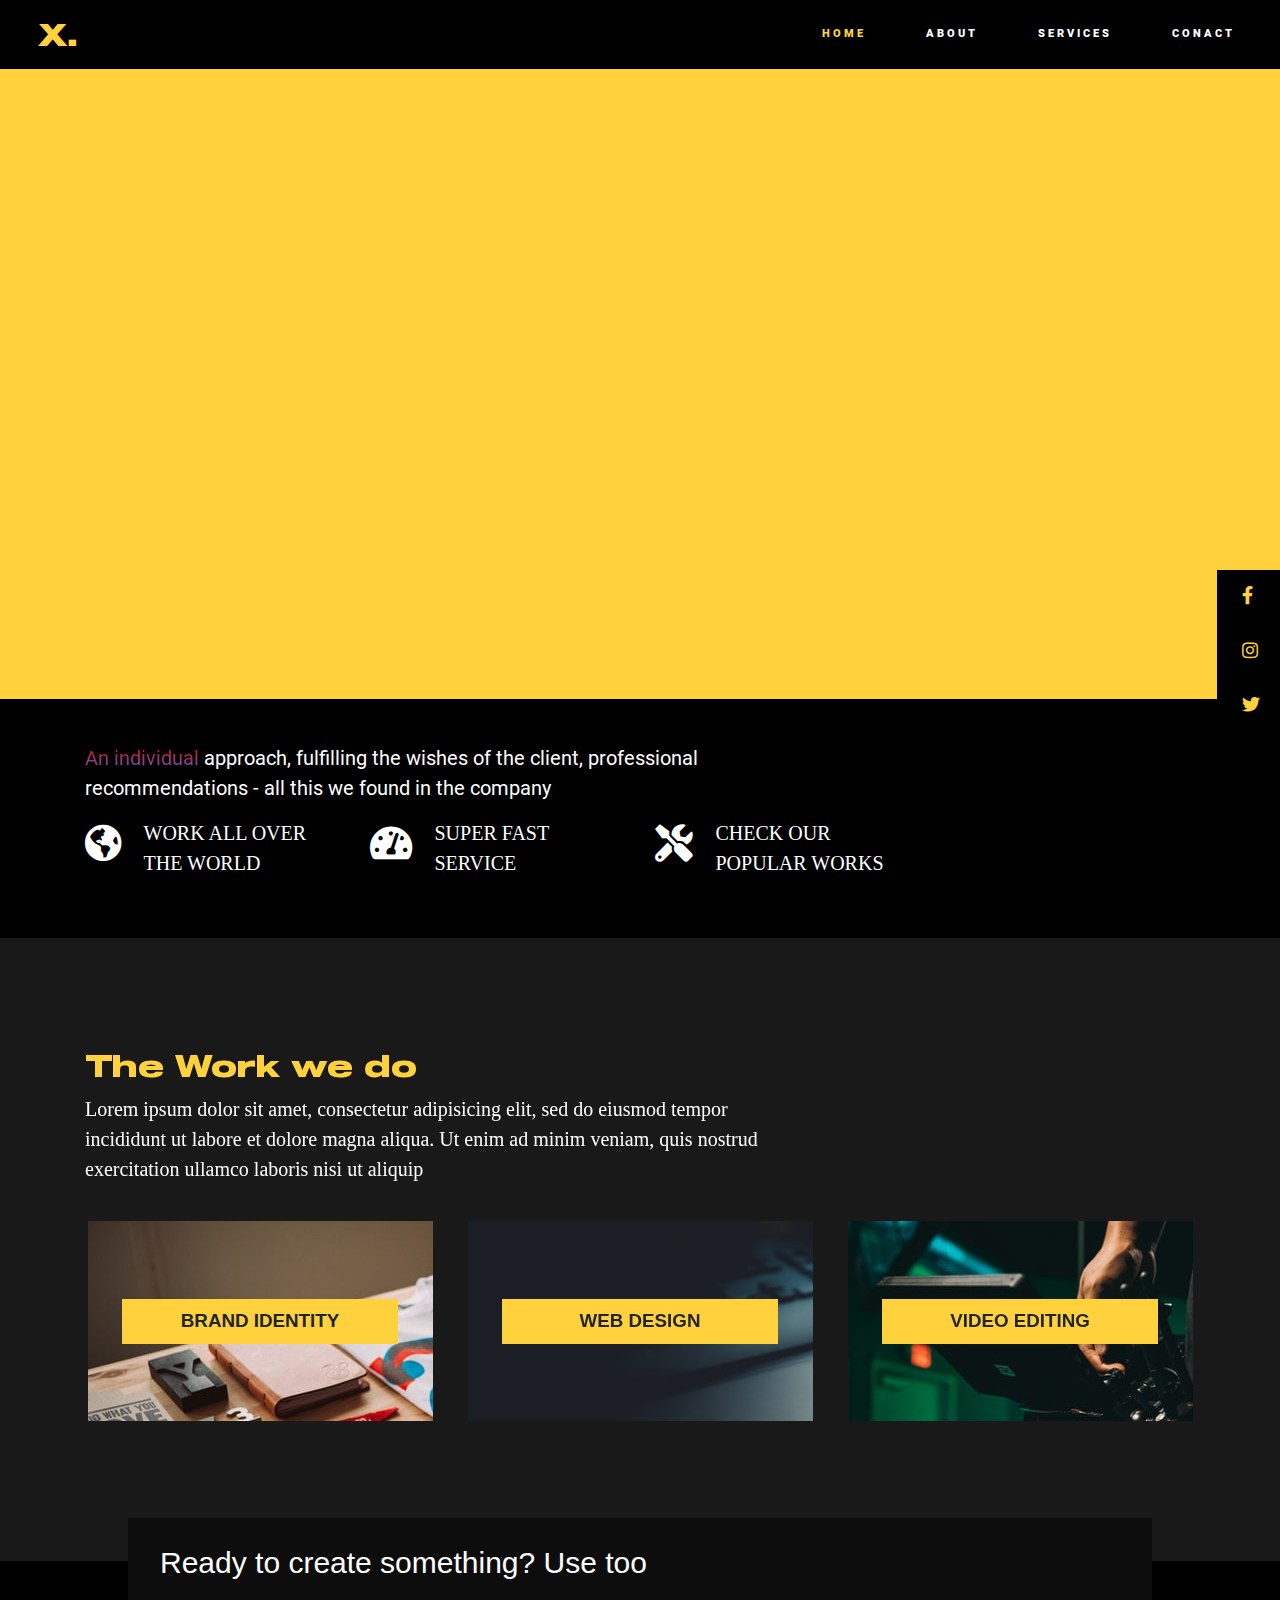
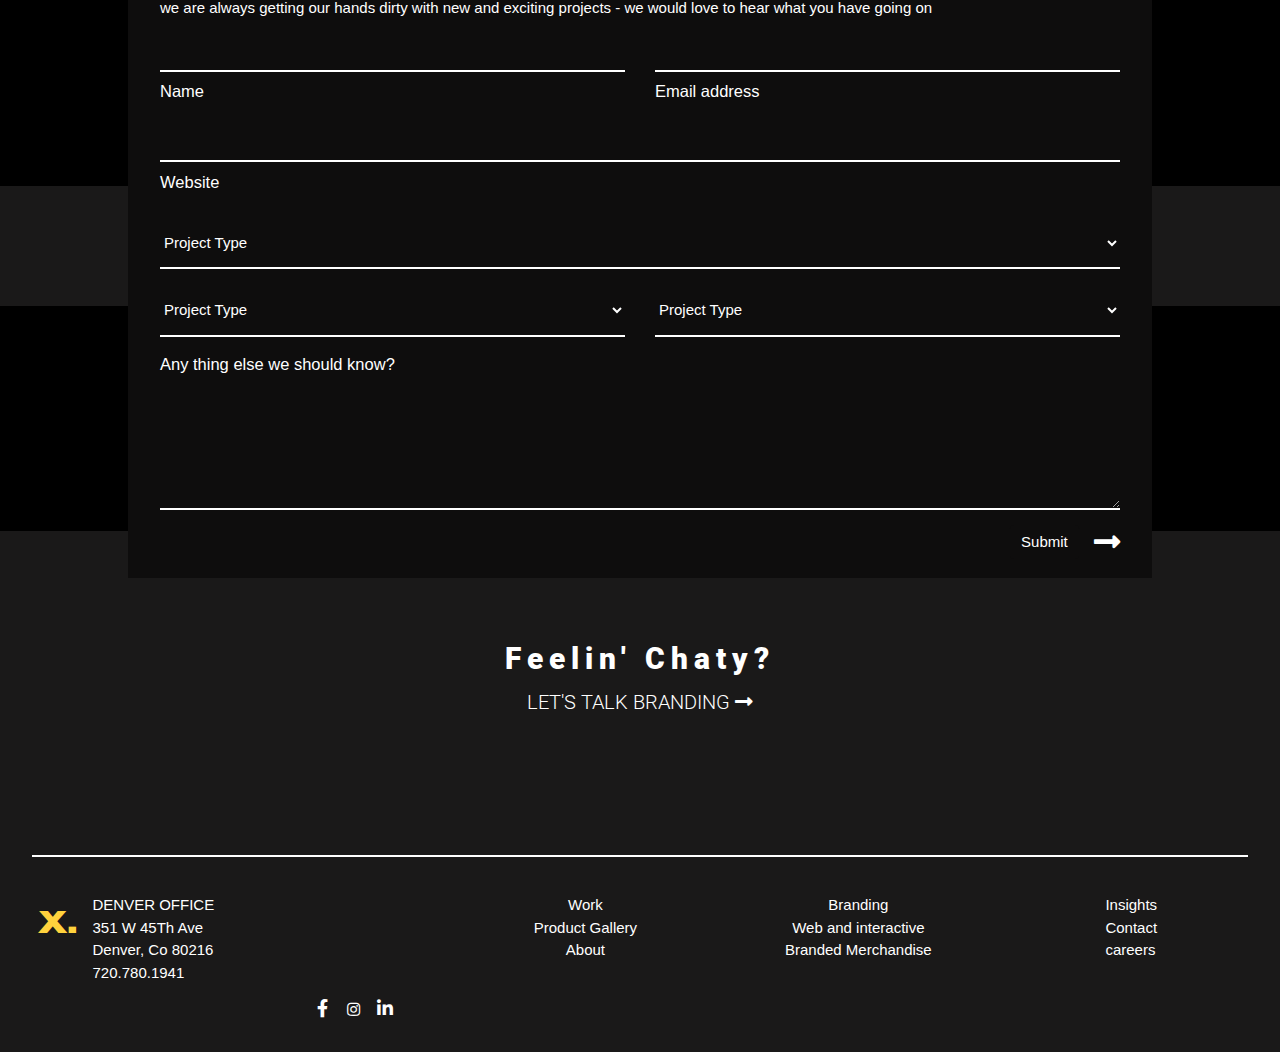
<file: pages/index.html>
<!DOCTYPE html>
<html lang="en">
<head>
    <meta charset="UTF-8">
    <meta name="viewport" content="width=device-width, initial-scale=1.0">
    <link href="../css/bootstrap.css" rel="stylesheet">
    <link href="../css/style.css" rel="stylesheet">
    <script src="https://ajax.googleapis.com/ajax/libs/jquery/3.5.1/jquery.min.js"></script>
    <link rel="stylesheet" href="https://unpkg.com/aos@next/dist/aos.css" />
    <link rel="stylesheet" href="https://www.w3schools.com/w3css/4/w3.css">
    <link rel="stylesheet" href="../css/all.min.css">
    <!-- Google fonts -->
    <!-- Form fonts -->
    <title>X.</title>
</head>
<body>
     <!-- Navbar -->
<nav class="navbar navbar-expand-lg navbar-light bg-light">
        <a class="navbar-brand  pl-4" href="./index.html">X.</a>
        <button class="navbar-toggler" type="button" data-toggle="collapse" data-target="#navbarSupportedContent"
            aria-controls="navbarSupportedContent" aria-expanded="false" aria-label="Toggle navigation">
            <span class="navbar-toggler-icon "></span>
        </button>
        <div class="collapse navbar-collapse m " id="navbarSupportedContent">
            <ul class="navbar-nav ml-auto">
                <li class="nav-item pr-5">
                    <a class="nav-link active" href="./index.html">HOME</a>
                </li>
                <li class="nav-item pr-5">
                    <a class="nav-link" href="./about.html">ABOUT</a>
                </li>
                <li class="nav-item pr-5">
                    <a class="nav-link" href="./services.html">SERVICES</a>
                </li>
                <li class="nav-item pr-4">
                    <a class="nav-link " href="./contact.html">CONACT</a>
                </li>
            </ul>
        </div>
</nav>
<!-- hero section -->
<section class="hero center-align py-3">
        <div class="row ">
            <div class="col-sm ">
                <div class="container animated animatedFadeInUp fadeInUp" >
                        <h4 class="text-center  " style=" font-family: proxima-nova; font-weight:bold; font-size:1.1rem; ">LEADING DIGITAL AGENCY WITH WITH SOLID DESIGN AND DEVELOPMENT EXPERTISE</h4>
                        <h1 class="text-center exodus " style="font-family: Shapiro-heavy;" >EXODUS</h1>
                        <div class="btn-center">
                            <button class="btn btn-primary hero-btn mt-3">CONTACT US</button>
                        </div>
                </div>
            </div>    
        </div>
</section>
<!-- icons -->
<section class="">
    <div class="row  hero-icon ">
        <div class="col-sm col-md-4 icon-fixed  ">        
                <div class="icon">
                    <a href="#"><i class="fab fa-facebook-f hr-icon" style="font-size:1.2rem; width: 2rem; color: #ffd23d;"></i></a>
                </div>
                <div class="icon"">
                    <a href="#"><i class="fab fa-instagram hr-icon" style="font-size:1.2rem; width: 2rem; color: #ffd23d;"></i></a>
                </div>
                <div style="background-color: #000000; width: 63px; padding: 16px 25px ;">
                    <a href="#"><i class="fab fa-twitter hr-icon" style="font-size:1.2rem; width: 2rem; color: #ffd23d;"></i></a>
                </div>
        </div>
    </div>
</section>
 <!-- Indvidual Approache section -->
 <section class="section-main py-5">
        <div class="container">
                <div class="row ">
                        <div class="col-sm col-md-8 section-2  ">
                            <p>
                                <span >An individual </span> approach, fulfilling the wishes of the client, professional 
                                recommendations - all this we found in the company
                            </p>
                        </div>
                </div>
                <div class="row ">
                        <div class="col-sm-12 col-md-3 ">
                                <div class="section-2-align">
                                    <div class="pt-2 mr-4" ><i class="fas fa-globe-americas" style="font-size: 2.5rem; color: #fff;"></i></div>
                                    <div style="color: #fff;"><p>WORK ALL OVER THE WORLD</p></div>
                                </div>    
                        </div>
                        <div class="col-sm-12  col-md-3">
                            <div class="section-2-align">
                                <div class="pt-2 mr-4"><i class="fas fa-tachometer-alt" style="font-size: 2.5rem; color: #fff;"></i></div>
                                <div style="color: #fff;">
                                    <p>SUPER FAST <br>SERVICE</p>
                                </div>
                            </div>
                        </div>
                        <div class="col-sm-12 col-md-3">
                            <div class="section-2-align">
                                <div class="pt-2 mr-4"><i class="fas fa-tools" style="font-size: 2.5rem; color: #fff;"></i></div>
                                <div style="color: #fff;">
                                    <p>CHECK OUR POPULAR WORKS</p>
                                </div>
                            </div>
                        </div>
                </div>  
        </div>
 </section>
<!-- work we do -->
  <section class="word-we-do-main ">
        <div class="container">
                <div class="row wrk-do">
                        <div class="col-sm">
                                <div class="col-sm col-md-8 wrk-do  ">
                                        <h2 style="font-family: Shapiro-Heavy;   color: #ffd23d" >
                                        The Work we do
                                        </h2>  
                                        <p style="color: #fff">
                                            Lorem ipsum dolor sit amet, consectetur adipisicing elit, sed do eiusmod tempor incididunt ut labore et dolore magna
                                            aliqua. Ut enim ad minim veniam, quis nostrud exercitation ullamco laboris nisi ut aliquip
                                        </p>
                                </div>
                        </div>       
                </div>
                    <div class="row " >
                        <div class="col-sm-12 col-xs-12 col-md-4  mt-4 center-align">
                            <div class="img1 center-align" >
                               
                                    <button class="btn btn-btn-primary btn-lg btn-block img-btn" style="background-color: #ffd23d; width:80%""><span
                                            style="font-family: Roboto, sans-serif; font-weight:bold; ">BRAND IDENTITY</span></button>            
                            </div>
                        </div>
                        <div class="col-sm-12 col-xs-12 col-md-4  mt-4 center-align">
                            <div class="img2 center-align">
                               
                                    <button class="btn btn-btn-primary btn-lg btn-block img-btn" style="background-color: #ffd23d; width:80%"><span
                                            style="font-family: Roboto, sans-serif; font-weight:bold;">WEB DESIGN</span></button>
                            </div>
                        </div>
                        <div class="col-sm-12 col-xs-12 col-md-4  mt-4 center-align">
                            <div class="img3 center-align">
                                    <button class="btn btn-btn-primary btn-lg btn-block img-btn" style="background-color: #ffd23d; width:80%""><span
                                            style="font-family: Roboto, sans-serif; font-weight:bold; ">VIDEO EDITING</span></button>
                            </div>
                        </div>                   
                    </div>
            </div>
</section>
 <!-- form container -->
<section class="">
    <div class="form-container1 ">
    </div>
    <div class="form-container2">
        <div class="container form-background ">
            <form class="py-3 container">
             <div class="row">
                <div class="col-md">
                    <div>
                        <h2> Ready to create something? Use too</h2>
                        <p><span style="font-family: Roboto, sans-serif; font-size: 1rem;">we are always getting our hands dirty with new
                                and exciting projects - we would love to hear what you have going on</span></p>
                    </div>
                </div>
                </div>
            <div class="row">
                 <div class="col-md-6 ">
                        <div class="mb-3">
                            <input type="text" class="form-control" id="name" style="background-color: transparent; border:none; border-bottom: 2px solid #fff; border-radius:0px;">
                            <label for="name" class="form-label pt-2">Name</label>
                        </div>
                 </div>
                 <div class="col-md-6 ">
                    <div class="mb-3">
                        <input type="email" class="form-control" id="exampleInputEmail1" aria-describedby="emailHelp" style="background-color: transparent; border:none; border-bottom: 2px solid #fff; border-radius:0px;">
                        <label for="exampleInputEmail1" class="form-label pt-2">Email address</label>
                    </div>
                 </div>
            </div>
            <div class="row">
                <div class="col-md">
                    <div class="mb-3">
                        <input type="text" class="form-control" id="website" style="background-color: transparent; border:none; border-bottom: 2px solid #fff; border-radius:0px;">
                        <label for="website" class="form-label pt-2">Website</label>
                    </div>
                </div>
            </div>
            <div class="row">
                <div class="col-md">
                    <div class="mb-3">
                        <select class="selectpicker" placeholder="Project Type" style="background-color: transparent; border:none; border-bottom: 2px solid #fff; border-radius:0px; width:100%; height: 3.5rem;">   
                        <option  >Project Type</option>
                        <option>One</option>
                        <option>Two</option>
                        <option>Three</option>
                        </select> 
                    </div>
                </div>
            </div>
        <div class="row">
               <div class="col-md-6">
                <div class="mb-3">
                    <select class="selectpicker " placeholder="Project Type"
                        style="background-color: transparent; border:none; border-bottom: 2px solid #fff; border-radius:0px; width:100%; height: 3.5rem;">
                        <option class="py-3">Project Type</option>
                        <option>One</option>
                        <option>Two</option>
                        <option>Three</option>
                    </select>                
                </div>
               </div>
            <div class="col-md-6">
                  <div class="mb-3">
                        <select class="selectpicker" placeholder="Project Type" style="background-color: transparent; border:none; border-bottom: 2px solid #fff; border-radius:0px; width:100%; height: 3.5rem;">   
                        <option >Project Type</option>
                        <option>One</option>
                        <option>Two</option>
                        <option>Three</option>
                        </select>
                    </div>
            </div>
        </div>
        <div class="row">
            <div class="col-md">
                <div class="form-group">
                    <label for="exampleInputEmail1" class="form-label">Any thing else we should know?</label>
                    <textarea class="form-control" id="exampleFormControlTextarea1" rows="5" style="background-color: transparent; border:none; border-bottom: 2px solid #fff; border-radius:0px;"></textarea>
                </div>
            </div>
        </div>
            <div class="row">
                <div class="col-md ">
                    <div class="float-right center-align">
                        <button type="submit" class="btn btn-primary mr-3 submit-btn ">Submit</button>
                        <i class="fas fa-long-arrow-alt-right " style="font-size: 2rem; "></i>
                    </div>
                </div>
            </div>              
            </form>
        </div>
    </div>
    <div class="form-container3">
    </div>
</section>
<!-- feeling chat -->
<section class="feelin center-align py-3">   
        <div class="row ">
                <div class="col-sm ">
                    <div class="container ">
                        <h3>Feelin' Chaty?</h3>
                        <p class="text-center">LET'S TALK BRANDING <i class="fas fa-long-arrow-alt-right"></i> </p>
                    </div>
                </div>                
        </div>  
</section>
<!-- footer -->
<section id="footer" class="py-2">
   <div class="hr"></div>
        <div class="row py-4">
                <div class="col-sm  col-md-4 ">
                    <div class=" footer-address"> 
                            <div>
                                <!-- <i class="fab fa-mixer mx-3" style="color: #fff;  font-size:2rem;"></i> -->
                                <a class="navbar-brand pl-4" href="#">X.</a>
                            </div>
                            <div class="address">
                                    <ul class="ul ">
                                        <li>DENVER OFFICE</li>
                                        <li>351 W 45Th Ave</li>
                                        <li>Denver, Co 80216</li>
                                        <li>720.780.1941</li>
                                    </ul>
                            </div>
                    </div>
                </div>
                <div class="col-sm align text-center ">  
                        <ul class="ul ">
                            <li><a href="">Work</a></li>
                            <li><a href="">Product Gallery</a></li>
                            <li><a href="">About</a></li>
                        </ul>
                </div>
                <div class="col-sm col-md-2 align text-center ">
                    <ul class="ul ">
                        <li><a href="">Branding</a></li>
                        <li><a href="">Web and interactive</a></li>
                        <li><a href="">Branded Merchandise</a></li>
                    </ul>
                </div>
                <div class="col-sm  align  ">
                        <ul class="ul ">
                            <li><a href="">Insights</a></li>
                            <li><a href="">Contact</a></li>
                            <li><a href="">careers</a></li>
                        </ul>
                </div>
                <div class="col-sm col-md-4 footer-icons  ">
                    <a href="#"><i class="fab fa-facebook-f ft-icon" style="font-size:1.2rem; width: 2rem;"></i></a>
                    <a><i class="fab fa-instagram ft-icon" style="font: size 1.2em; width: 2rem;"></i></a>
                    <a><i class="fab fa-linkedin-in ft-icon" style="font-size:1.2rem; width: 2rem;"></i></a>  
                </div>
        </div>
</section>
    <!-- script -->
    <script src="../js/jquery.js"></script>
    <script src="../js/bootstrap.min.js"></script>
</body>
</html>
</file>
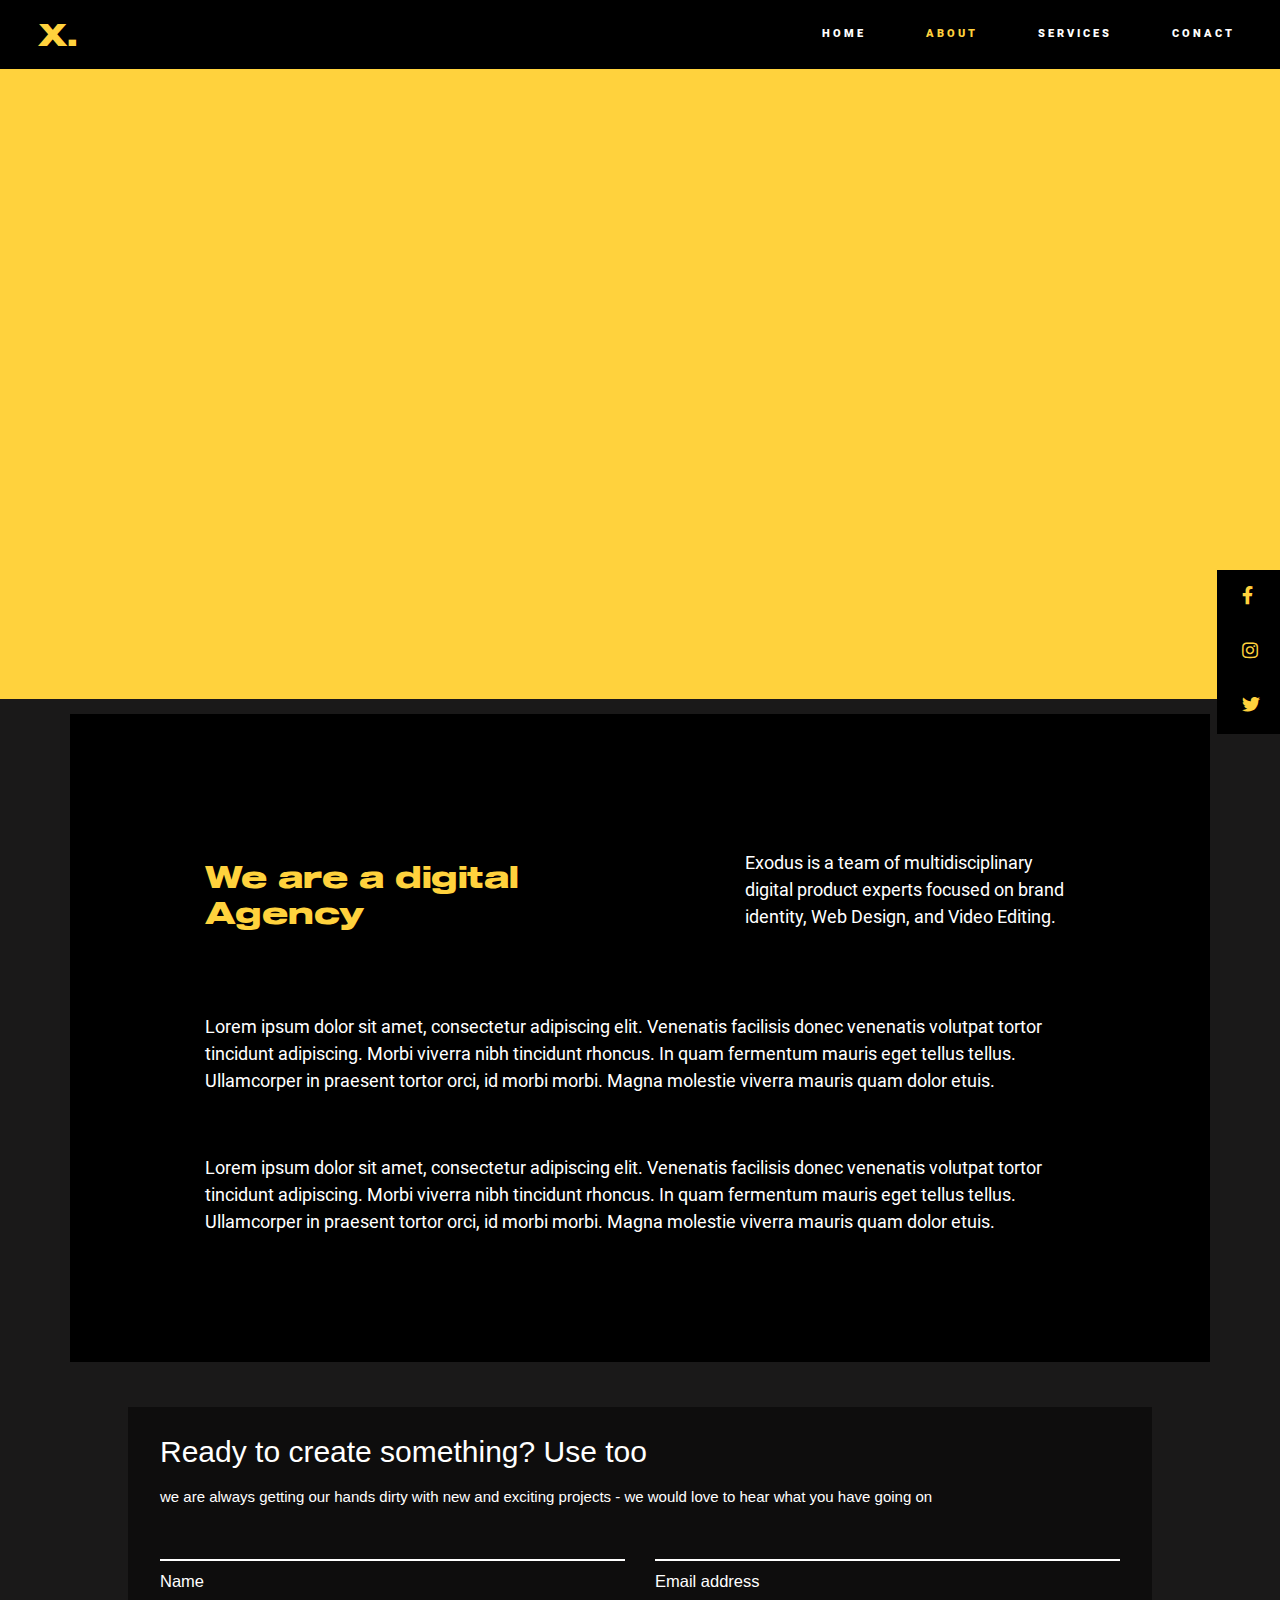
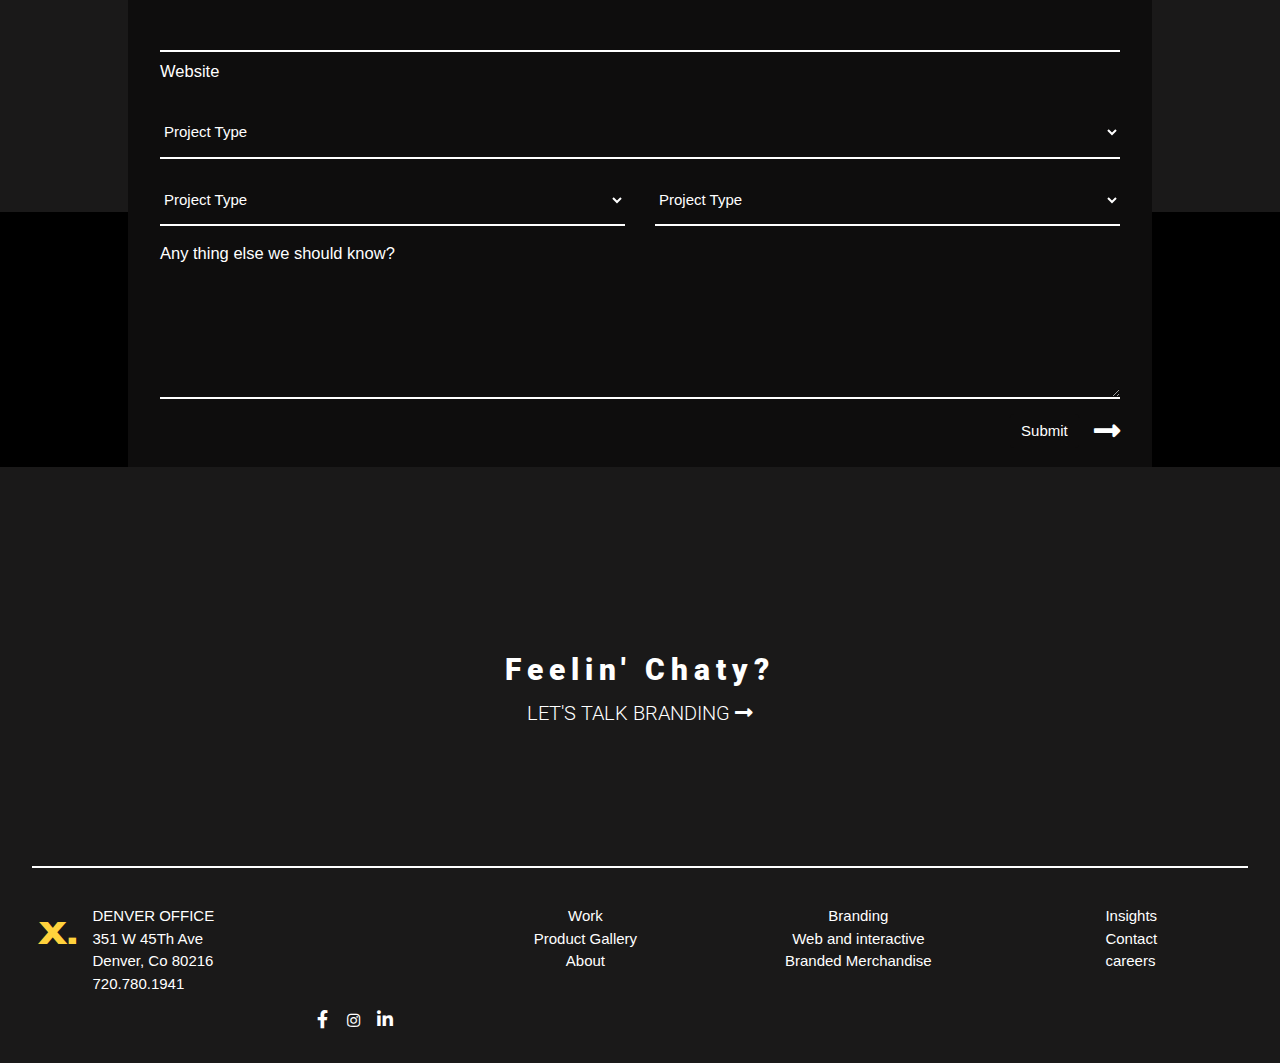
<file: pages/about.html>
<!DOCTYPE html>
<html lang="en">
<head>
    <meta charset="UTF-8">
    <meta name="viewport" content="width=device-width, initial-scale=1.0">
    <link href="../css/bootstrap.css" rel="stylesheet">
    <link href="../css/style.css" rel="stylesheet">
    <script src="https://ajax.googleapis.com/ajax/libs/jquery/3.5.1/jquery.min.js"></script>
    <link rel="stylesheet" href="https://unpkg.com/aos@next/dist/aos.css" />
    <link rel="stylesheet" href="https://www.w3schools.com/w3css/4/w3.css">
    <link rel="stylesheet" href="../css/all.min.css">
    <title>X.</title>
</head>
<body>
    <!-- Navbar -->
    <nav class="navbar navbar-expand-lg navbar-light bg-light">
        <a class="navbar-brand  pl-4" href="./index.html">X.</a>
        <button class="navbar-toggler" type="button" data-toggle="collapse" data-target="#navbarSupportedContent"
            aria-controls="navbarSupportedContent" aria-expanded="false" aria-label="Toggle navigation">
            <span class="navbar-toggler-icon "></span>
        </button>
        <div class="collapse navbar-collapse m " id="navbarSupportedContent">
            <ul class="navbar-nav ml-auto">
                <li class="nav-item pr-5">
                    <a class="nav-link " href="./index.html">HOME</a>
                </li>
                <li class="nav-item pr-5">
                    <a class="nav-link active" href="./about.html">ABOUT</a>
                </li>
                <li class="nav-item pr-5">
                    <a class="nav-link" href="./services.html">SERVICES</a>
                </li>
                <li class="nav-item pr-4">
                    <a class="nav-link " href="./contact.html">CONACT</a>
                </li>
            </ul>
        </div>
    </nav>
    <!-- about hero section -->
    <section class="hero center-align py-3">
        <div class="row ">
            <div class="col-sm ">
                <div class="container animated animatedFadeInUp fadeInUp">
                    <h4 class="text-center  " style=" font-family: proxima-nova; font-weight:bold; font-size:1.1rem; ">
                        LEADING DIGITAL AGENCY WITH WITH SOLID DESIGN AND DEVELOPMENT EXPERTISE</h4>
                    <h1 class="text-center exodus " style="font-family: Shapiro-heavy;">ABOUT</h1>
                    <div class="btn-center">
                        <button class="btn btn-primary hero-btn mt-3">CONTACT US</button>
                    </div>
                </div>
            </div>
        </div>
    </section>
<!-- icons -->
    <section>
        <div class="row  hero-icon ">
            <div class="col-sm col-md-4 icon-fixed  ">
                <div class="icon">
                    <a href="#"><i class="fab fa-facebook-f hr-icon"
                            style="font-size:1.2rem; width: 2rem; color: #ffd23d;"></i></a>
                </div>
                <div class="icon">
                    <a href="#"><i class="fab fa-instagram hr-icon"
                            style="font-size:1.2rem; width: 2rem; color: #ffd23d;"></i></a>
                </div>
                <div class="icon">
                    <a href="#"><i class="fab fa-twitter hr-icon"
                            style="font-size:1.2rem; width: 2rem; color: #ffd23d;"></i></a>
                </div>
            </div>
        </div>
    </section>
    <!-- we are a digital agency -->
    <section class="digital-agency pt-3">
       <div class="container agency-container">   
          <div class="row py-5 agency-row"> 
              <div class="col-md-4 container">
                <h2 style="font-family: Shapiro-heavy; color: #ffd23d">
                    We are a digital Agency
                </h2>
              </div>
             <div class="col-md-4 container  ">
              <p  class="Robot-Regular">Exodus is a team of multidisciplinary digital product experts focused on brand identity, Web Design, and Video Editing.</p>  
             </div>
          </div>
          <div class="row py-4 center-align">
              <div class="col-md-10 ">
                  <p  class="Robot-Regular">Lorem ipsum dolor sit amet, consectetur adipiscing elit. Venenatis facilisis donec venenatis volutpat tortor tincidunt
                adipiscing. Morbi viverra nibh tincidunt rhoncus. In quam fermentum mauris eget tellus tellus. Ullamcorper in praesent
                tortor orci, id morbi morbi. Magna molestie viverra mauris quam dolor etuis.</p>
              </div>
          </div>
        <div class="row py-4 center-align">
            <div class="col-md-10 ">
                <p class="Robot-Regular" >Lorem ipsum dolor sit amet, consectetur adipiscing
                    elit. Venenatis facilisis donec venenatis volutpat tortor tincidunt
                    adipiscing. Morbi viverra nibh tincidunt rhoncus. In quam fermentum mauris eget tellus tellus. Ullamcorper
                    in praesent
                    tortor orci, id morbi morbi. Magna molestie viverra mauris quam dolor etuis.</p>
            </div>
        </div>
       </div>
    </section>
<!-- Form Container -->
    <section>
        <div class="about-form-container1 ">
        </div>
        <div class="about-form-container2">
            <div class="container about-form-background ">
                <form class="py-3 container">
                    <div class="row">
                        <div class="col-md">
                            <div>
                                <h2> Ready to create something? Use too</h2>
                                <p><span style="font-family: Roboto, sans-serif; font-size: 1rem;">we are always getting our
                                        hands dirty with new
                                        and exciting projects - we would love to hear what you have going on</span></p>
                            </div>
                        </div>
                    </div>
                    <div class="row">
                        <div class="col-md-6 ">
                            <div class="mb-3">
                                <input type="text" class="form-control" id="name"
                                    style="background-color: transparent; border:none; border-bottom: 2px solid #fff; border-radius:0px;">
                                <label for="name" class="form-label pt-2">Name</label>
                            </div>
                        </div>
                        <div class="col-md-6 ">
                            <div class="mb-3">
                                <input type="email" class="form-control" id="exampleInputEmail1"
                                    aria-describedby="emailHelp"
                                    style="background-color: transparent; border:none; border-bottom: 2px solid #fff; border-radius:0px;">
                                <label for="exampleInputEmail1" class="form-label pt-2">Email address</label>
                            </div>
                        </div>
                    </div>
                    <div class="row">
                        <div class="col-md">
                            <div class="mb-3">
                                <input type="text" class="form-control" id="website"
                                    style="background-color: transparent; border:none; border-bottom: 2px solid #fff; border-radius:0px;">
                                <label for="website" class="form-label pt-2">Website</label>
                            </div>
                        </div>
                    </div>
                    <div class="row">
                        <div class="col-md">
                            <div class="mb-3">
                                <select class="selectpicker" placeholder="Project Type"
                                    style="background-color: transparent; border:none; border-bottom: 2px solid #fff; border-radius:0px; width:100%; height: 3.5rem;">
                                    <option>Project Type</option>
                                    <option>One</option>
                                    <option>Two</option>
                                    <option>Three</option>
                                </select>
                            </div>
                        </div>
                    </div>
                    <div class="row">
                        <div class="col-md-6">
                            <div class="mb-3">
                                <select class="selectpicker " placeholder="Project Type"
                                    style="background-color: transparent; border:none; border-bottom: 2px solid #fff; border-radius:0px; width:100%; height: 3.5rem;">
                                    <option class="py-3">Project Type</option>
                                    <option>One</option>
                                    <option>Two</option>
                                    <option>Three</option>
                                </select>
                            </div>
                        </div>
                        <div class="col-md-6">
                            <div class="mb-3">
                                <select class="selectpicker" placeholder="Project Type"
                                    style="background-color: transparent; border:none; border-bottom: 2px solid #fff; border-radius:0px; width:100%; height: 3.5rem;">
                                    <option>Project Type</option>
                                    <option>One</option>
                                    <option>Two</option>
                                    <option>Three</option>
                                </select>
                            </div>
                        </div>
                    </div>
                    <div class="row">
                        <div class="col-md">
                            <div class="form-group">
                                <label for="exampleInputEmail1" class="form-label">Any thing else we should know?</label>
                                <textarea class="form-control" id="exampleFormControlTextarea1" rows="5"
                                    style="background-color: transparent; border:none; border-bottom: 2px solid #fff; border-radius:0px;"></textarea>
                            </div>
                        </div>
                    </div>
                    <div class="row">
                        <div class="col-md ">
                            <div class="float-right center-align">
                                <button type="submit" class="btn btn-primary mr-3 submit-btn ">Submit</button>
                                <i class="fas fa-long-arrow-alt-right " style="font-size: 2rem; "></i>
                            </div>
                        </div>
                    </div>
                </form>
            </div>
        </div>
        <div class="about-form-container3">
        </div>
    </section>
    <!-- feeling chat -->
    <section class="feelin center-align py-3">
        <div class="row ">
            <div class="col-sm ">
                <div class="container ">
                    <h3>Feelin' Chaty?</h3>
                    <p class="text-center">LET'S TALK BRANDING <i class="fas fa-long-arrow-alt-right"></i> </p>
                </div>
            </div>
        </div>
    </section>
    <!-- footer -->
    <section id="footer" class="py-2">
        <div class="hr"></div>
        <div class="row py-4">
            <div class="col-sm  col-md-4 ">
                <div class=" footer-address">
                    <div>
                        <a class="navbar-brand pl-4" href="#">X.</a>
                    </div>
                    <div class="address">
                        <ul class="ul ">
                            <li>DENVER OFFICE</li>
                            <li>351 W 45Th Ave</li>
                            <li>Denver, Co 80216</li>
                            <li>720.780.1941</li>
                        </ul>
                    </div>
                </div>
            </div>
            <div class="col-sm align text-center ">
                <ul class="ul ">
                    <li><a href="">Work</a></li>
                    <li><a href="">Product Gallery</a></li>
                    <li><a href="">About</a></li>
                </ul>
            </div>
            <div class="col-sm col-md-2 align text-center ">
                <ul class="ul ">
                    <li><a href="">Branding</a></li>
                    <li><a href="">Web and interactive</a></li>
                    <li><a href="">Branded Merchandise</a></li>
                </ul>
            </div>
            <div class="col-sm  align  ">
                <ul class="ul ">
                    <li><a href="">Insights</a></li>
                    <li><a href="">Contact</a></li>
                    <li><a href="">careers</a></li>
                </ul>
            </div>
            <div class="col-sm col-md-4 footer-icons  ">
                <a href="#"><i class="fab fa-facebook-f ft-icon" style="font-size:1.2rem; width: 2rem;"></i></a>
                <a><i class="fab fa-instagram ft-icon" style="font: size 1.2em; width: 2rem;"></i></a>
                <a><i class="fab fa-linkedin-in ft-icon" style="font-size:1.2rem; width: 2rem;"></i></a>
            </div>
        </div>
    </section>
    <!-- script -->
    <script src="../js/jquery.js"></script>
    <script src="../js/bootstrap.min.js"></script>
</body>
</html>
</file>
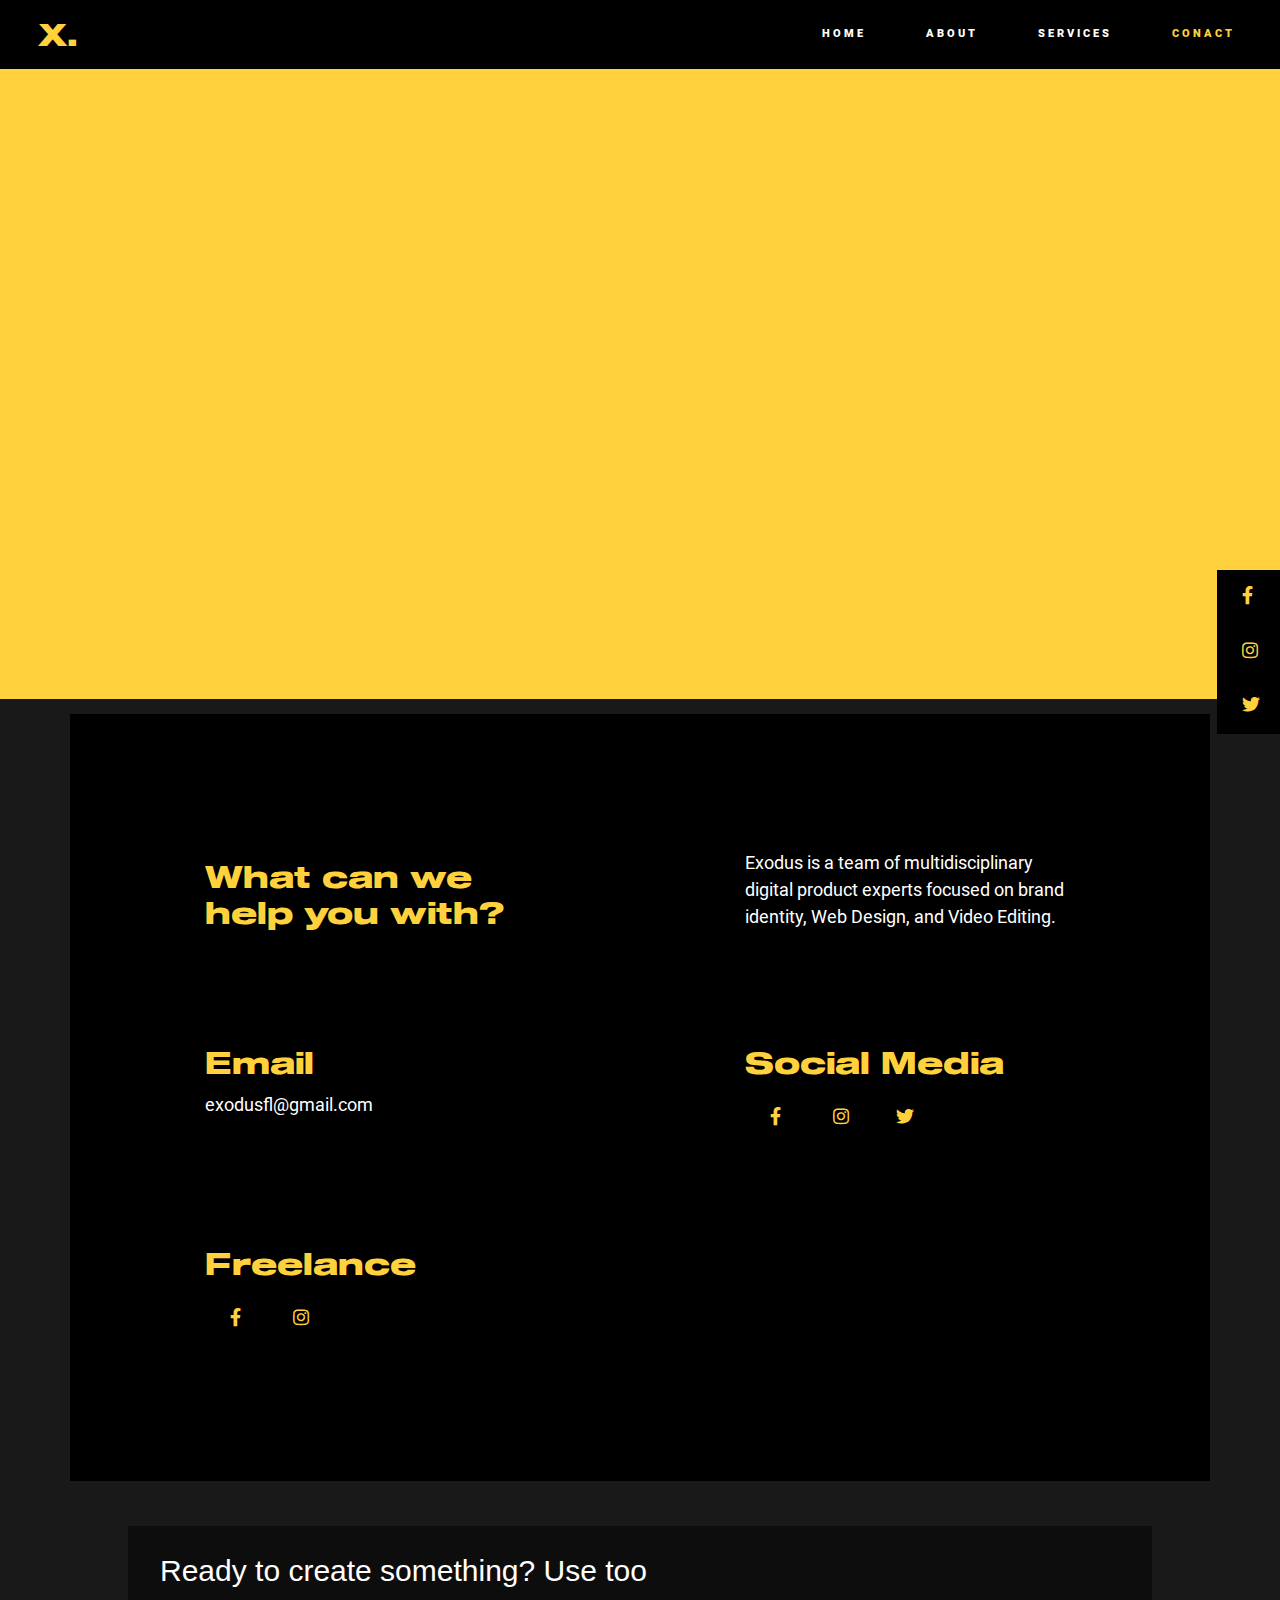
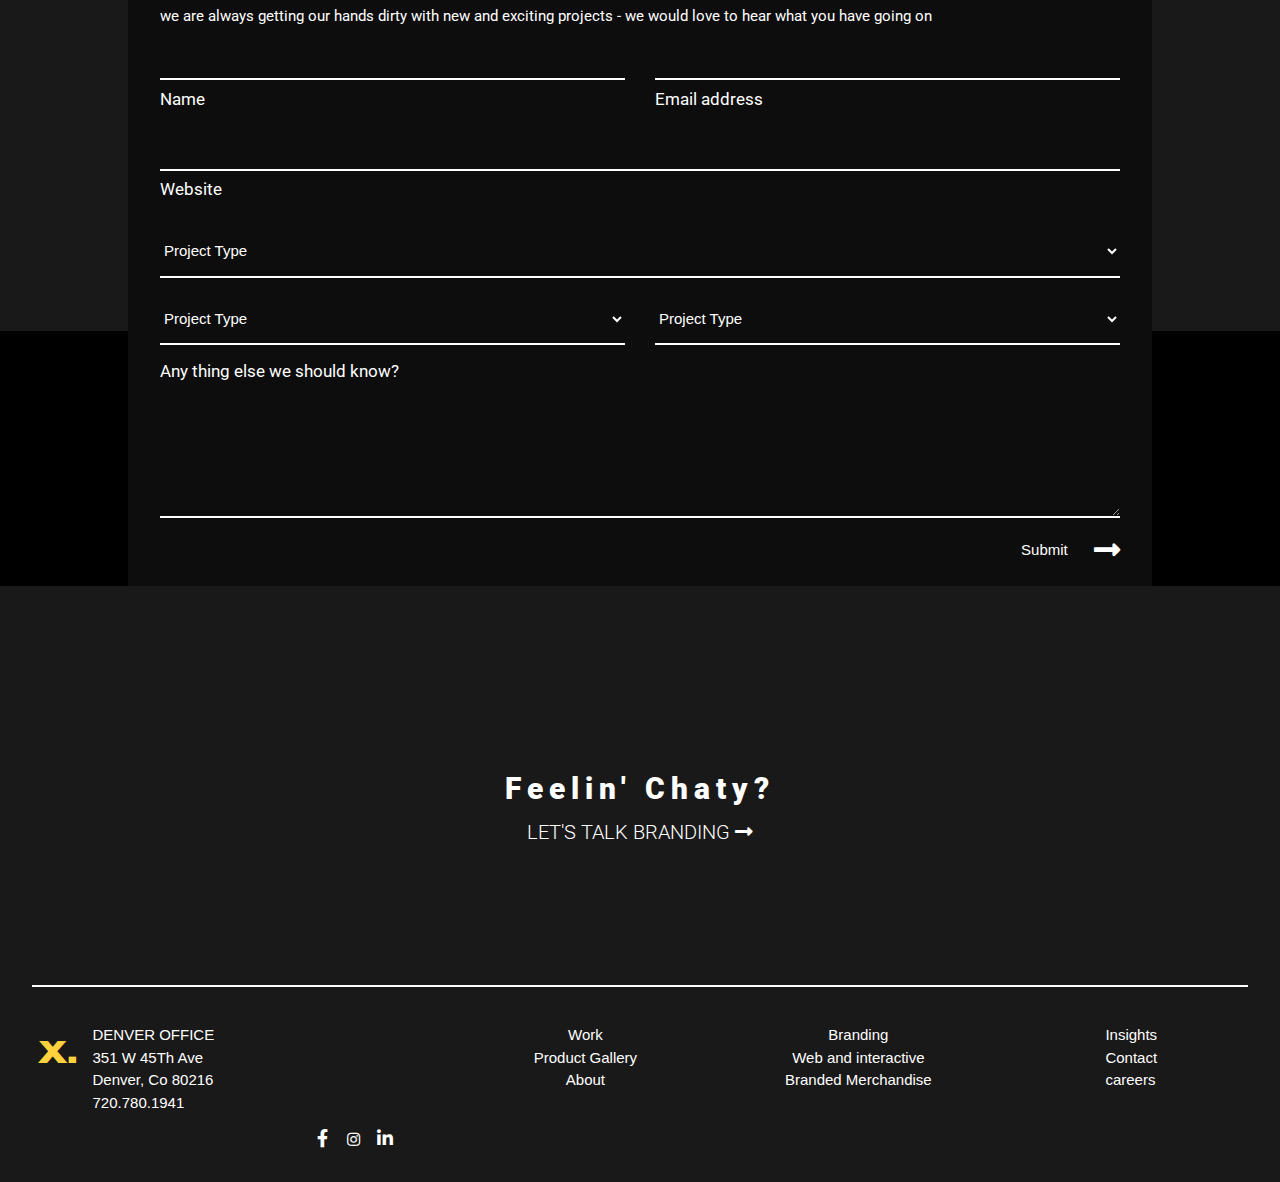
<file: pages/contact.html>
<!DOCTYPE html>
<html lang="en">
<head>
    <meta charset="UTF-8">
    <meta name="viewport" content="width=device-width, initial-scale=1.0">
    <link href="../css/bootstrap.css" rel="stylesheet">
    <link href="../css/style.css" rel="stylesheet">
    <script src="https://ajax.googleapis.com/ajax/libs/jquery/3.5.1/jquery.min.js"></script>
    <link rel="stylesheet" href="https://unpkg.com/aos@next/dist/aos.css" />
    <link rel="stylesheet" href="https://www.w3schools.com/w3css/4/w3.css">
    <link rel="stylesheet" href="../css/all.min.css">
    <!-- Google fonts -->
    <!-- x. font -->
    <link rel="preconnect" href="https://fonts.gstatic.com">
    <link href="https://fonts.googleapis.com/css2?family=Dela+Gothic+One&display=swap" rel="stylesheet">
    <!-- menu items font -->
    <link rel="preconnect" href="https://fonts.gstatic.com">
    <link href="https://fonts.googleapis.com/css2?family=Roboto&display=swap" rel="stylesheet">
    <!-- hero section fonts -->
    <link rel="preconnect" href="https://fonts.gstatic.com">
    <link href="https://fonts.googleapis.com/css2?family=Roboto:wght@500&display=swap" rel="stylesheet">
    <!-- Form fonts -->
    <link rel="preconnect" href="https://fonts.gstatic.com">
    <link href="https://fonts.googleapis.com/css2?family=Roboto:wght@300&display=swap" rel="stylesheet">
    <title>X.</title>
</head>
<body>
    <!-- Navbar -->
<nav class="navbar navbar-expand-lg navbar-light bg-light">
    <a class="navbar-brand  pl-4" href="./index.html">X.</a>
    <button class="navbar-toggler" type="button" data-toggle="collapse" data-target="#navbarSupportedContent"
        aria-controls="navbarSupportedContent" aria-expanded="false" aria-label="Toggle navigation">
        <span class="navbar-toggler-icon "></span>
    </button>
    <div class="collapse navbar-collapse m " id="navbarSupportedContent">
        <ul class="navbar-nav ml-auto">
            <li class="nav-item pr-5">
                <a class="nav-link " href="./index.html">HOME</a>
            </li>
            <li class="nav-item pr-5">
                <a class="nav-link " href="./about.html">ABOUT</a>
            </li>
            <li class="nav-item pr-5">
                <a class="nav-link " href="./services.html">SERVICES</a>
            </li>
            <li class="nav-item pr-4">
                <a class="nav-link active " href="./contact.html">CONACT</a>
            </li>
        </ul>
    </div>
</nav>
    <!-- hero section -->
    <section class="hero center-align py-3">
        <div class="row ">
            <div class="col-sm ">
                <div class="container animated animatedFadeInUp fadeInUp">
                    <h4 class="text-center  " style=" font-family: proxima-nova; font-weight:bold; font-size:1.1rem; ">
                        LEADING DIGITAL AGENCY WITH WITH SOLID DESIGN AND DEVELOPMENT EXPERTISE</h4>
                    <h1 class="text-center exodus " style="font-family: Shapiro-heavy; font-size:11vw !important;">CONTACT</h1>
                    <div class="btn-center">
                        <button class="btn btn-primary hero-btn mt-3">CONTACT US</button>
                    </div>
                </div>
            </div>
        </div>
    </section>
    <!-- icons -->
    <section class="">
        <div class="row  hero-icon ">
            <div class="col-sm col-md-4 icon-fixed  ">
                <div style="background-color: #000000; width: 63px; padding: 16px 25px ;">
                    <a href="#"><i class="fab fa-facebook-f hr-icon"
                            style="font-size:1.2rem; width: 2rem; color: #ffd23d;"></i></a>
                </div>
                <div style="background-color: #000000; width: 63px; padding: 16px 25px ;">
                    <a href="#"><i class="fab fa-instagram hr-icon"
                            style="font-size:1.2rem; width: 2rem; color: #ffd23d;"></i></a>
                </div>
                <div style="background-color: #000000; width: 63px; padding: 16px 25px ;">
                    <a href="#"><i class="fab fa-twitter hr-icon"
                            style="font-size:1.2rem; width: 2rem; color: #ffd23d;"></i></a>
                </div>
            </div>
        </div>
    </section>
    <!-- What can we help you with? -->
    <section class="digital-agency pt-3">
        <div class="container agency-container">
            <div class="row py-5 agency-row">
                <div class="col-md-4 container">
                    <h2 style="font-family: Shapiro-heavy; color: #ffd23d">
                        What can we help you with?
                    </h2>
                </div>
                <div class="col-md-4 container">
                    <p class="Robot-Regular">Exodus is a team of
                        multidisciplinary digital product experts focused on brand identity, Web Design, and Video
                        Editing.</p>
                </div>
            </div>
            <div class="row py-5 agency-row">
                <div class="col-md-4 container">
                    <h2 style="font-family: Shapiro-heavy; color: #ffd23d">
                        Email
                    </h2>
                    <p style="font-family: Roboto, sans-serif; font-size: 18px; color: #fff;">
                        exodusfl@gmail.com
                    </p>
                </div>
           <div class="col-md-4 container">
                <h2 style="font-family: Shapiro-heavy; color: #ffd23d">
                    Social Media
                </h2>
                <div class="flex">
                    <div class="icon">
                        <a href="#"><i class="fab fa-facebook-f hr-icon" style="font-size:1.2rem; width: 2rem; color: #ffd23d;"></i></a>
                    </div>
                    <div class="icon">
                        <a href="#"><i class="fab fa-instagram hr-icon" style="font-size:1.2rem; width: 2rem; color: #ffd23d;"></i></a>
                    </div>
                    <div  class="icon">
                        <a href="#"><i class="fab fa-twitter hr-icon" style="font-size:1.2rem; width: 2rem; color: #ffd23d;"></i></a>
                    </div>
                </div>
                </div>
            </div>
        <div class="row py-5 agency-row">
            <div class="col-md-4 container">
                <h2 style="font-family: Shapiro-heavy; color: #ffd23d">
                    Freelance
                </h2>
                <div class="flex">
                    <div class="icon">
                        <a href="#"><i class="fab fa-facebook-f hr-icon"
                                style="font-size:1.2rem; width: 2rem; color: #ffd23d;"></i></a>
                    </div>
                    <div class="icon">
                        <a href="#"><i class="fab fa-instagram hr-icon"
                         style="font-size:1.2rem; width: 2rem; color: #ffd23d;"></i></a>
                    </div>
                </div>
            </div>
            <div class="col-md-4 container">
            </div>
        </div>
        </div>
    </section>
    <!-- Form Container -->
    <section>
        <div class="about-form-container1 ">
        </div>
        <div class="about-form-container2">
            <div class="container about-form-background ">
                <form class="py-3 container">
                    <div class="row">
                        <div class="col-md">
                            <div>
                                <h2> Ready to create something? Use too</h2>
                                <p><span style="font-family: Roboto, sans-serif; font-size: 1rem;">we are always getting
                                        our
                                        hands dirty with new
                                        and exciting projects - we would love to hear what you have going on</span></p>
                            </div>
                        </div>
                    </div>
                    <div class="row">
                        <div class="col-md-6 ">
                            <div class="mb-3">
                                <input type="text" class="form-control" id="name"
                                    style="background-color: transparent; border:none; border-bottom: 2px solid #fff; border-radius:0px;">
                                <label for="name" class="form-label pt-2">Name</label>
                            </div>
                        </div>
                        <div class="col-md-6 ">
                            <div class="mb-3">
                                <input type="email" class="form-control" id="exampleInputEmail1"
                                    aria-describedby="emailHelp"
                                    style="background-color: transparent; border:none; border-bottom: 2px solid #fff; border-radius:0px;">
                                <label for="exampleInputEmail1" class="form-label pt-2">Email address</label>
                            </div>
                        </div>
                    </div>
                    <div class="row">
                        <div class="col-md">
                            <div class="mb-3">
                                <input type="text" class="form-control" id="website"
                                    style="background-color: transparent; border:none; border-bottom: 2px solid #fff; border-radius:0px;">
                                <label for="website" class="form-label pt-2">Website</label>
                            </div>
                        </div>
                    </div>
                    <div class="row">
                        <div class="col-md">
                            <div class="mb-3">
                                <select class="selectpicker" placeholder="Project Type"
                                    style="background-color: transparent; border:none; border-bottom: 2px solid #fff; border-radius:0px; width:100%; height: 3.5rem;">
                                    <option>Project Type</option>
                                    <option>One</option>
                                    <option>Two</option>
                                    <option>Three</option>
                                </select>

                            </div>
                        </div>
                    </div>
                    <div class="row">
                        <div class="col-md-6">
                            <div class="mb-3">
                                <select class="selectpicker " placeholder="Project Type"
                                    style="background-color: transparent; border:none; border-bottom: 2px solid #fff; border-radius:0px; width:100%; height: 3.5rem;">
                                    <option class="py-3">Project Type</option>
                                    <option>One</option>
                                    <option>Two</option>
                                    <option>Three</option>
                                </select>
                            </div>
                        </div>
                        <div class="col-md-6">
                            <div class="mb-3">
                                <select class="selectpicker" placeholder="Project Type"
                                    style="background-color: transparent; border:none; border-bottom: 2px solid #fff; border-radius:0px; width:100%; height: 3.5rem;">
                                    <option>Project Type</option>
                                    <option>One</option>
                                    <option>Two</option>
                                    <option>Three</option>
                                </select>
                            </div>
                        </div>
                    </div>
                    <div class="row">
                        <div class="col-md">
                            <div class="form-group">
                                <label for="exampleInputEmail1" class="form-label">Any thing else we should
                                    know?</label>
                                <textarea class="form-control" id="exampleFormControlTextarea1" rows="5"
                                    style="background-color: transparent; border:none; border-bottom: 2px solid #fff; border-radius:0px;"></textarea>
                            </div>
                        </div>
                    </div>
                    <div class="row">
                        <div class="col-md ">
                            <div class="float-right center-align">
                                <button type="submit" class="btn btn-primary mr-3 submit-btn ">Submit</button>
                                <i class="fas fa-long-arrow-alt-right " style="font-size: 2rem; "></i>
                            </div>
                        </div>
                    </div>
                </form>
            </div>
        </div>
        <div class="about-form-container3">
        </div>
    </section>
    <!-- feeling chat -->
    <section class="feelin center-align py-3">
        <div class="row ">
            <div class="col-sm ">
                <div class="container ">
                    <h3>Feelin' Chaty?</h3>
                    <p class="text-center">LET'S TALK BRANDING <i class="fas fa-long-arrow-alt-right"></i> </p>
                </div>
            </div>
        </div>
    </section>
    <!-- footer -->
    <section id="footer" class="py-2">
        <div class="hr"></div>
        <div class="row py-4">
            <div class="col-sm  col-md-4 ">
                <div class=" footer-address">
                    <div>
                        <a class="navbar-brand pl-4" href="#">X.</a>
                    </div>
                    <div class="address">
                        <ul class="ul ">
                            <li>DENVER OFFICE</li>
                            <li>351 W 45Th Ave</li>
                            <li>Denver, Co 80216</li>
                            <li>720.780.1941</li>
                        </ul>
                    </div>
                </div>
            </div>
            <div class="col-sm align text-center ">
                <ul class="ul ">
                    <li><a href="">Work</a></li>
                    <li><a href="">Product Gallery</a></li>
                    <li><a href="">About</a></li>
                </ul>
            </div>
            <div class="col-sm col-md-2 align text-center ">
                <ul class="ul ">
                    <li><a href="">Branding</a></li>
                    <li><a href="">Web and interactive</a></li>
                    <li><a href="">Branded Merchandise</a></li>
                </ul>
            </div>
            <div class="col-sm  align  ">
                <ul class="ul ">
                    <li><a href="">Insights</a></li>
                    <li><a href="">Contact</a></li>
                    <li><a href="">careers</a></li>
                </ul>
            </div>
            <div class="col-sm col-md-4 footer-icons  ">
                <a href="#"><i class="fab fa-facebook-f ft-icon" style="font-size:1.2rem; width: 2rem;"></i></a>
                <a><i class="fab fa-instagram ft-icon" style="font: size 1.2em; width: 2rem;"></i></a>
                <a><i class="fab fa-linkedin-in ft-icon" style="font-size:1.2rem; width: 2rem;"></i></a>
            </div>
        </div>
    </section>
    <!-- script -->
    <script src="../js/jquery.js"></script>
    <script src="../js/bootstrap.min.js"></script>
</body>
</html>
</file>
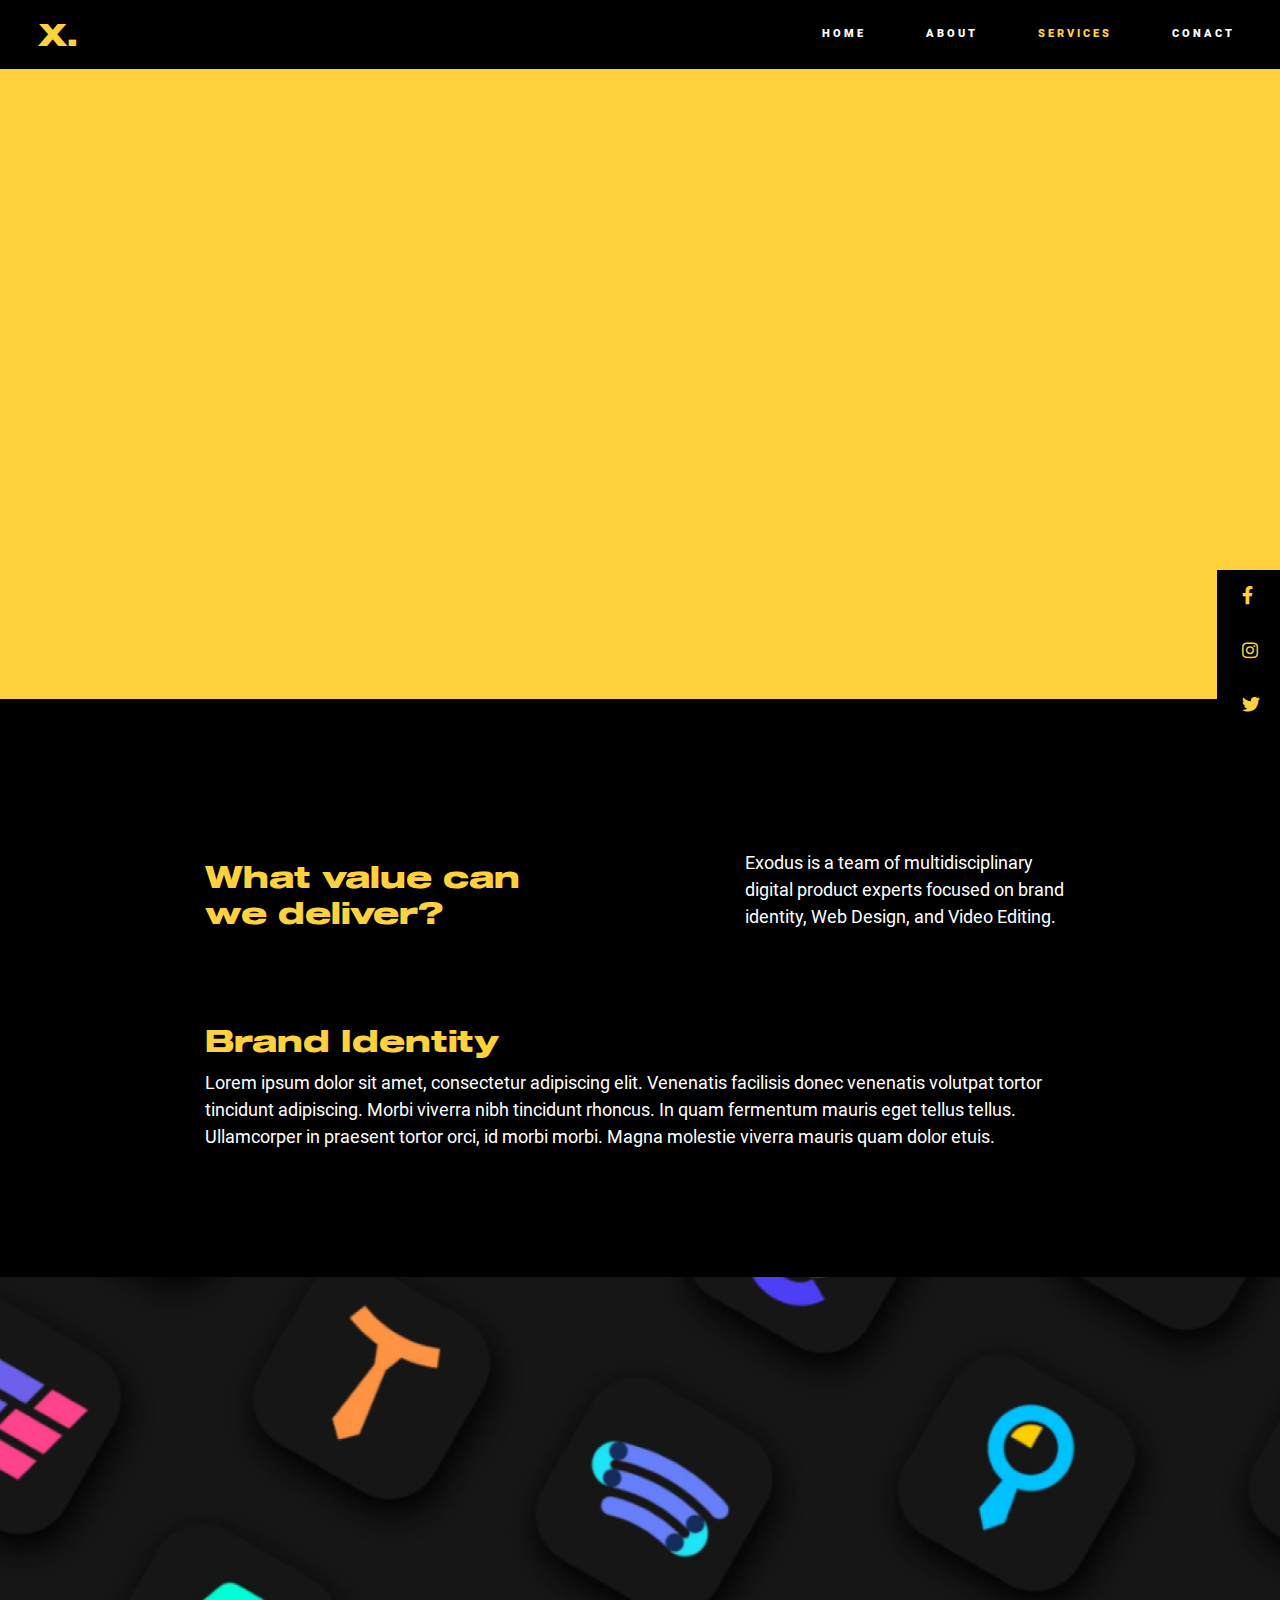
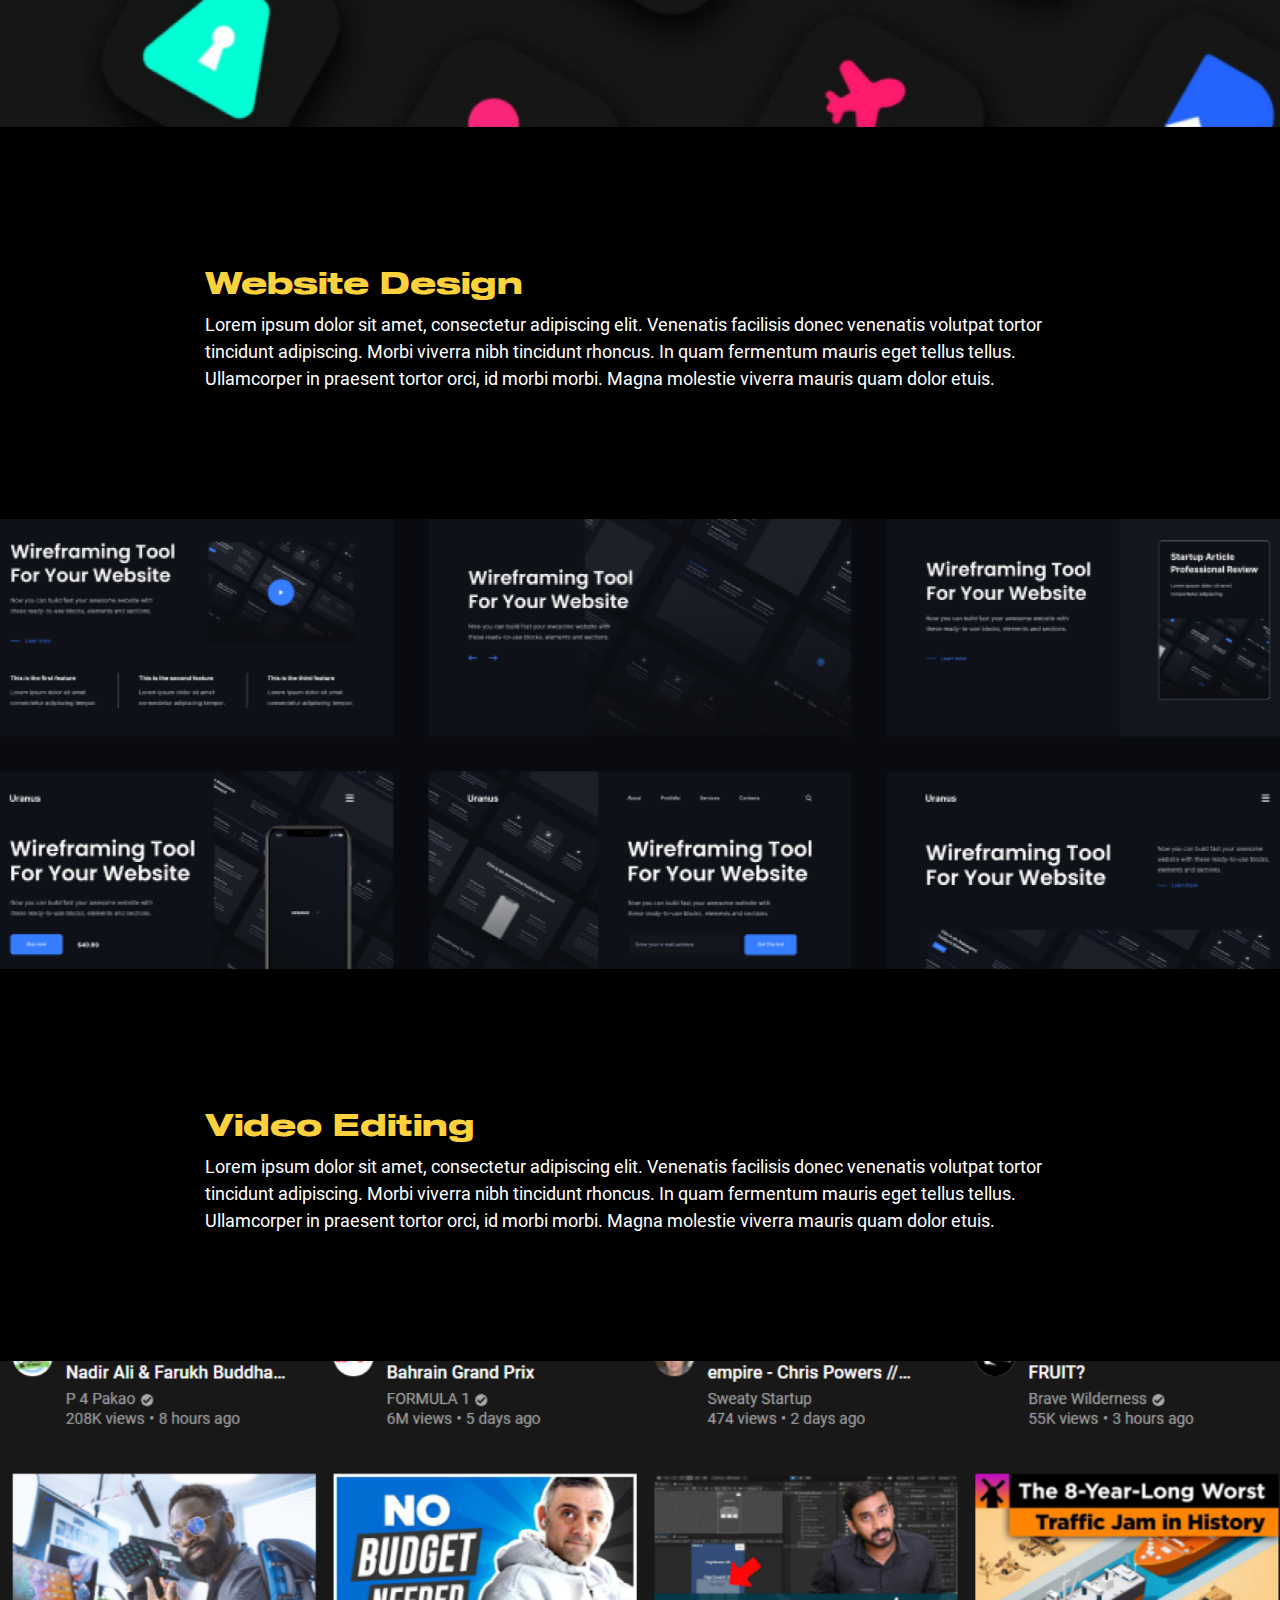
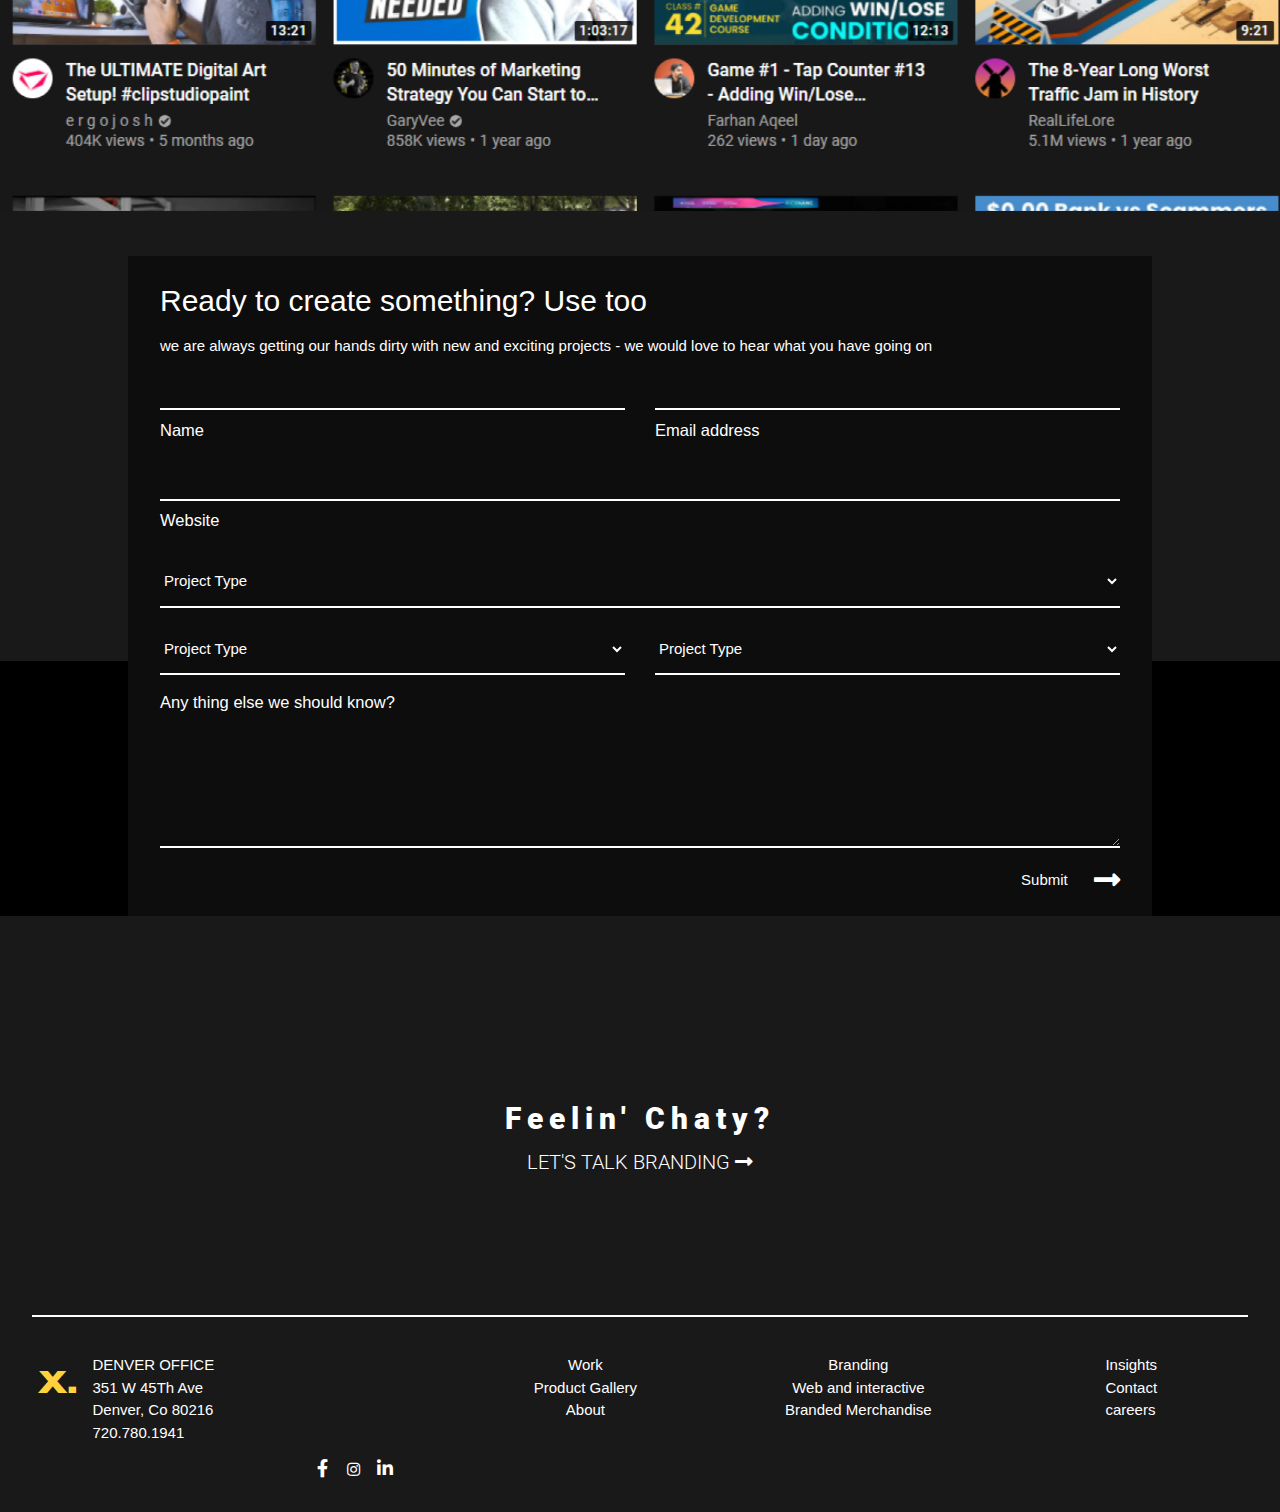
<file: pages/services.html>
<!DOCTYPE html>
<html lang="en">
<head>
    <meta charset="UTF-8">
    <meta name="viewport" content="width=device-width, initial-scale=1.0">
    <link href="../css/bootstrap.css" rel="stylesheet">
    <link href="../css/style.css" rel="stylesheet">
    <script src="https://ajax.googleapis.com/ajax/libs/jquery/3.5.1/jquery.min.js"></script>
    <link rel="stylesheet" href="https://unpkg.com/aos@next/dist/aos.css" />
    <link rel="stylesheet" href="https://www.w3schools.com/w3css/4/w3.css">
    <link rel="stylesheet" href="../css/all.min.css">
    <title>X.</title>
</head>
<body>
    <!-- Navbar -->
    <nav class="navbar navbar-expand-lg navbar-light bg-light">
        <a class="navbar-brand  pl-4" href="./index.html">X.</a>
        <button class="navbar-toggler" type="button" data-toggle="collapse" data-target="#navbarSupportedContent"
            aria-controls="navbarSupportedContent" aria-expanded="false" aria-label="Toggle navigation">
            <span class="navbar-toggler-icon "></span>
        </button>
        <div class="collapse navbar-collapse m " id="navbarSupportedContent">
            <ul class="navbar-nav ml-auto">
                <li class="nav-item pr-5">
                    <a class="nav-link " href="./index.html">HOME</a>
                </li>
                <li class="nav-item pr-5">
                    <a class="nav-link " href="./about.html">ABOUT</a>
                </li>
                <li class="nav-item pr-5">
                    <a class="nav-link active" href="./services.html">SERVICES</a>
                </li>
                <li class="nav-item pr-4">
                    <a class="nav-link " href="./contact.html">CONACT</a>
                </li>
            </ul>
        </div>
    </nav>
    <!-- hero section -->
    <section class="hero center-align py-3">
        <div class="row ">
            <div class="col-sm ">
                <div class="container animated animatedFadeInUp fadeInUp">
                    <h4 class="text-center  " style=" font-family: proxima-nova; font-weight:bold; font-size:1.1rem; ">
                        LEADING DIGITAL AGENCY WITH WITH SOLID DESIGN AND DEVELOPMENT EXPERTISE</h4>
                    <h1 class="text-center exodus " style="font-family: Shapiro-heavy; font-size:10vw !important;">SERVICES</h1>
                    <div class="btn-center">
                        <button class="btn btn-primary hero-btn mt-3">CONTACT US</button>
                    </div>
                </div>
            </div>
        </div>
    </section>
    <!-- icons -->
    <section class="">
        <div class="row  hero-icon ">
            <div class="col-sm col-md-4 icon-fixed  ">
                <div class="icon">
                    <a href="#"><i class="fab fa-facebook-f hr-icon"
                            style="font-size:1.2rem; width: 2rem; color: #ffd23d;"></i></a>
                </div>
                <div class="icon">
                    <a href="#"><i class="fab fa-instagram hr-icon"
                            style="font-size:1.2rem; width: 2rem; color: #ffd23d;"></i></a>
                </div>
                <div class="icon">
                    <a href="#"><i class="fab fa-twitter hr-icon"
                            style="font-size:1.2rem; width: 2rem; color: #ffd23d;"></i></a>
                </div>
            </div>
        </div>
    </section>
    <!-- what value can we deliver -->
    <section class="what-value pt-3">
        <div class="container agency-container">
            <div class="row py-5 agency-row">
                <div class="col-md-4 container">
                    <h2 style="font-family: Shapiro-heavy; color: #ffd23d">
                        What value can we deliver?
                    </h2>
                </div>
                <div class="col-md-4 container">
                    
                    <p class="Robot-Regular">Exodus is a team of
                        multidisciplinary digital product experts focused on brand identity, Web Design, and Video
                        Editing.</p>
                </div>
            </div>
            <div class="row py-4 center-align">
                <div class="col-md-10">
                    <h2 style="font-family: Shapiro-heavy; color: #ffd23d">
                         Brand Identity
                    </h2>
                    <p class="Robot-Regular" >Lorem ipsum dolor sit
                        amet, consectetur adipiscing elit. Venenatis facilisis donec venenatis volutpat tortor tincidunt
                        adipiscing. Morbi viverra nibh tincidunt rhoncus. In quam fermentum mauris eget tellus tellus.
                        Ullamcorper in praesent
                        tortor orci, id morbi morbi. Magna molestie viverra mauris quam dolor etuis.</p>
                </div>
            </div>
        </div>
    </section>
    <!-- first background image container -->
    <section class="">
        <div class="row">
             <div class="col-md-12 services-img">

             </div>
        </div>
    </section>
    <!-- second section with image -->
    <section class="what-value pt-3">
        <div class="container agency-container">
        
            <div class="row py-4 center-align">
                <div class="col-md-10">
                    <h2 style="font-family: Shapiro-heavy; color: #ffd23d">
                        Website Design
                    </h2>
                    <p class="Robot-Regular">Lorem ipsum dolor sit
                        amet, consectetur adipiscing elit. Venenatis facilisis donec venenatis volutpat tortor tincidunt
                        adipiscing. Morbi viverra nibh tincidunt rhoncus. In quam fermentum mauris eget tellus tellus.
                        Ullamcorper in praesent
                        tortor orci, id morbi morbi. Magna molestie viverra mauris quam dolor etuis.</p>
                </div>
            </div>
        </div>
    </section>
    <!-- second background image container -->
    <section class="">
        <div class="row">
            <div class="col-md-12 services-img2">
            </div>
        </div>
    </section>
    <!-- third section with image -->
    <section class="what-value pt-3">
        <div class="container agency-container">
            <div class="row py-4 center-align">
                <div class="col-md-10">
                    <h2 style="font-family: Shapiro-heavy; color: #ffd23d">
                        Video Editing
                    </h2>
                    <p class="Robot-Regular">Lorem ipsum dolor sit
                        amet, consectetur adipiscing elit. Venenatis facilisis donec venenatis volutpat tortor tincidunt
                        adipiscing. Morbi viverra nibh tincidunt rhoncus. In quam fermentum mauris eget tellus tellus.
                        Ullamcorper in praesent
                        tortor orci, id morbi morbi. Magna molestie viverra mauris quam dolor etuis.</p>
                </div>
            </div>
        </div>
    </section>
    <!-- third background image container -->
    <section class="">
        <div class="row">
            <div class="col-md-12 services-img3">
            </div>
        </div>
    </section>
    <!-- Form Container -->
    <section>
        <div class="about-form-container1 ">
        </div>
        <div class="about-form-container2">
            <div class="container about-form-background ">
                <form class="py-3 container">
                    <div class="row">
                        <div class="col-md">
                            <div>
                                <h2> Ready to create something? Use too</h2>
                                <p><span style="font-family: Roboto, sans-serif; font-size: 1rem;">we are always getting
                                        our
                                        hands dirty with new
                                        and exciting projects - we would love to hear what you have going on</span></p>
                            </div>
                        </div>
                    </div>
                    <div class="row">
                        <div class="col-md-6 ">
                            <div class="mb-3">
                                <input type="text" class="form-control" id="name"
                                    style="background-color: transparent; border:none; border-bottom: 2px solid #fff; border-radius:0px;">
                                <label for="name" class="form-label pt-2">Name</label>
                            </div>
                        </div>
                        <div class="col-md-6 ">
                            <div class="mb-3">
                                <input type="email" class="form-control" id="exampleInputEmail1"
                                    aria-describedby="emailHelp"
                                    style="background-color: transparent; border:none; border-bottom: 2px solid #fff; border-radius:0px;">
                                <label for="exampleInputEmail1" class="form-label pt-2">Email address</label>
                            </div>
                        </div>
                    </div>
                    <div class="row">
                        <div class="col-md">
                            <div class="mb-3">
                                <input type="text" class="form-control" id="website"
                                    style="background-color: transparent; border:none; border-bottom: 2px solid #fff; border-radius:0px;">
                                <label for="website" class="form-label pt-2">Website</label>
                            </div>
                        </div>
                    </div>
                    <div class="row">
                        <div class="col-md">
                            <div class="mb-3">
                                <select class="selectpicker" placeholder="Project Type"
                                    style="background-color: transparent; border:none; border-bottom: 2px solid #fff; border-radius:0px; width:100%; height: 3.5rem;">
                                    <option>Project Type</option>
                                    <option>One</option>
                                    <option>Two</option>
                                    <option>Three</option>
                                </select>
                            </div>
                        </div>
                    </div>
                    <div class="row">
                        <div class="col-md-6">
                            <div class="mb-3">
                                <select class="selectpicker " placeholder="Project Type"
                                    style="background-color: transparent; border:none; border-bottom: 2px solid #fff; border-radius:0px; width:100%; height: 3.5rem;">
                                    <option class="py-3">Project Type</option>
                                    <option>One</option>
                                    <option>Two</option>
                                    <option>Three</option>
                                </select>
                            </div>
                        </div>
                        <div class="col-md-6">
                            <div class="mb-3">
                                <select class="selectpicker" placeholder="Project Type"
                                    style="background-color: transparent; border:none; border-bottom: 2px solid #fff; border-radius:0px; width:100%; height: 3.5rem;">
                                    <option>Project Type</option>
                                    <option>One</option>
                                    <option>Two</option>
                                    <option>Three</option>
                                </select>
                            </div>
                        </div>
                    </div>
                    <div class="row">
                        <div class="col-md">
                            <div class="form-group">
                                <label for="exampleInputEmail1" class="form-label">Any thing else we should
                                    know?</label>
                                <textarea class="form-control" id="exampleFormControlTextarea1" rows="5"
                                    style="background-color: transparent; border:none; border-bottom: 2px solid #fff; border-radius:0px;"></textarea>
                            </div>
                        </div>
                    </div>
                    <div class="row">
                        <div class="col-md ">
                            <div class="float-right center-align">
                                <button type="submit" class="btn btn-primary mr-3 submit-btn ">Submit</button>
                                <i class="fas fa-long-arrow-alt-right " style="font-size: 2rem; "></i>
                            </div>
                        </div>
                    </div>
                </form>
            </div>
        </div>
        <div class="about-form-container3">
        </div>
    </section>
    <!-- feeling chat -->
    <section class="feelin center-align py-3">
        <div class="row ">
            <div class="col-sm ">
                <div class="container ">
                    <h3>Feelin' Chaty?</h3>
                    <p class="text-center">LET'S TALK BRANDING <i class="fas fa-long-arrow-alt-right"></i> </p>
                </div>
            </div>
        </div>
    </section>
    <!-- footer -->
    <section id="footer" class="py-2">
        <div class="hr"></div>
        <div class="row py-4">
            <div class="col-sm  col-md-4 ">
                <div class=" footer-address">
                    <div>
                        <a class="navbar-brand pl-4" href="#">X.</a>
                    </div>
                    <div class="address">
                        <ul class="ul ">
                            <li>DENVER OFFICE</li>
                            <li>351 W 45Th Ave</li>
                            <li>Denver, Co 80216</li>
                            <li>720.780.1941</li>
                        </ul>
                    </div>
                </div>
            </div>
            <div class="col-sm align text-center ">
                <ul class="ul ">
                    <li><a href="">Work</a></li>
                    <li><a href="">Product Gallery</a></li>
                    <li><a href="">About</a></li>
                </ul>
            </div>
            <div class="col-sm col-md-2 align text-center ">
                <ul class="ul ">
                    <li><a href="">Branding</a></li>
                    <li><a href="">Web and interactive</a></li>
                    <li><a href="">Branded Merchandise</a></li>
                </ul>
            </div>
            <div class="col-sm  align  ">
                <ul class="ul ">
                    <li><a href="">Insights</a></li>
                    <li><a href="">Contact</a></li>
                    <li><a href="">careers</a></li>
                </ul>
            </div>
            <div class="col-sm col-md-4 footer-icons  ">
                <a href="#"><i class="fab fa-facebook-f ft-icon" style="font-size:1.2rem; width: 2rem;"></i></a>
                <a><i class="fab fa-instagram ft-icon" style="font: size 1.2em; width: 2rem;"></i></a>
                <a><i class="fab fa-linkedin-in ft-icon" style="font-size:1.2rem; width: 2rem;"></i></a>
            </div>
        </div>
 </section>
    <!-- script -->
    <script src="../js/jquery.js"></script>
    <script src="../js/bootstrap.min.js"></script>
</body>
</html>
</file>
<file: css/style.css>
* {
  margin: 0px;
  padding: 0px;
}

/* font family */
@font-face {
  font-family: "Shapiro-Heavy"; /*a name to be used later*/
  src: url("../fonts/Shapiro-75HeavyExtd.ttf"); /*URL to font*/
}

@font-face {
  font-family: "proxima-nova";
  src: url("../fonts/Proxima\ Nova\ Black.otf");
}

@font-face {
  font-family: "Roboto-Black";
  src: url("../fonts/Roboto-Black.ttf");
}

@font-face {
  font-family: "Roboto-Regular";
  src: url("../fonts/Roboto-Regular.ttf");
}

@font-face {
  font-family: "Roboto-Light";
  src: url("../fonts/Roboto-Light.ttf");
}
body {
  overflow-x: hidden;
  background-color: #1a1919 !important;
}

h4 {
  font-family: "Roboto-Black";
  font-size: 1.1rem;
  font-weight: bold;
}

h1 {
  font-size: 13vw !important;
  color: transparent;
  -webkit-text-stroke-width: 0.06rem !important;
  -webkit-text-stroke-color: rgba(0, 0, 0, 0.959);
}

h2 {
  font-family: "Roboto-Black";
  font-weight: 500 !important;
}

p {
  font-family: "prxima-nova";
  font-size: 20px;
}

/*  header */

.navbar {
  background-color: #000000 !important;
}

.navbar-brand {
  color: #ffd23d !important;
  font-family: "Shapiro-heavy";
  font-size: 2rem;
}

.nav-item a {
  color: #fff !important;
  font-family: "Roboto-Black";
  font-size: 0.7rem;
  font-weight: 600;
  letter-spacing: 3px;
  line-height: 0.3rem;
}

.nav-item a:hover {
  color: #ffd23d !important;
}

.navbar-toggler {
  background-color: #41454d;
}

/* for mobile size  */
@media (min-width: 200px) and (max-width: 767.98px) {
  .nav-item a {
    color: #fff !important;
    font-family: "Roboto-Black";
    font-size: 0.7rem;
    padding-top: 2rem;
    margin-left: 1rem;
  }
  .nav-item {
    padding-bottom: 1rem;
  }
}
@media (min-width: 200px) and (max-width: 900.98px) {
  .nav-item a {
    color: #fff !important;
    font-family: "Roboto-Black";
    font-size: 0.7rem;
    padding-top: 2rem;
    margin-left: 1rem;
  }
}

/* hero section */
.hero {
  background-color: #ffd23d;
  height: 70vh;
}

.btn-center {
  display: flex;
  justify-content: center;
}

.hero-btn {
  width: 15rem;
  border-radius: 0px !important;
  height: 3.4rem;
  margin-top: 3rem !important;
  background-color: #000000;
  font-family: "Roboto-Black";
  font-weight: bold;
  color: #ffd23d;
  border: none;
}

@media (max-width: 767.98px) {
  .hero-btn {
    margin-top: 0rem !important;
  }
}

.hero-btn:hover {
  background-color: #202020d5;
  border: none;
}

.hero-btn:active {
  background-color: #202020d5;
  border: none;
}
.hero-btn:focus {
  background-color: #202020d5;
  border: none;
}

@keyframes fadeInUp {
  from {
    transform: translate3d(0, 40px, 0);
  }

  to {
    transform: translate3d(0, 0, 0);
    opacity: 1;
  }
}

@-webkit-keyframes fadeInUp {
  from {
    transform: translate3d(0, 40px, 0);
  }

  to {
    transform: translate3d(0, 0, 0);
    opacity: 1;
  }
}

.animated {
  animation-duration: 3s;
  animation-fill-mode: both;
  -webkit-animation-duration: 3s;
  -webkit-animation-fill-mode: both;
}

.animatedFadeInUp {
  opacity: 0;
}

.fadeInUp {
  opacity: 0;
  animation-name: fadeInUp;
  -webkit-animation-name: fadeInUp;
}

.hero-icon {
  position: absolute;
  right: 0;
  bottom: 11.1rem;
  position: fixed;
}

@media (min-width: 200px) and (max-width: 767.98px) {
  .hero-icon {
    display: none;
  }
}

@media (min-width: 200px) and (max-width: 900.98px) {
  .hero {
    height: 400px;
  }
}

@media screen and (max-width: 1100px) {
  .hero-icon {
    display: none;
  }
}

/* hero icon */
.hr-icon:hover {
  color: #ffd23d !important;
}
/* Indvidual Approache section */
.section-main {
  background-color: #000000;
}

.section-2 p {
  font-family: "Roboto-Regular";
  font-size: 1.3rem;
  color: #fff;
}
.section-2-align {
  display: flex;
}
.section-2 p span {
  background: -webkit-linear-gradient(rgb(224, 13, 13), rgb(98, 86, 204));
  background-clip: text;
  -webkit-background-clip: text;
  -webkit-text-fill-color: transparent;
}
/* Work we doo */
.word-we-do-main {
  padding: 100px 0px 140px 0px !important;
  background-color: #1a1919;
  z-index: -1;
}

.img1 {
  background-image: url("../images/branding.jpg");
  width: 23rem;
  height: 200px;
}
.img2 {
  background-image: url("../images/web-design.jpg");
  width: 23rem !important;
  height: 200px !important;
}
.img3 {
  background-image: url("../images/video-editing.jpg");
  width: 23rem;
  height: 200px;
}

.images {
  row-gap: 1rem;
}

.img-btn {
  border-radius: 0px !important;
}

/* Form */
.form-container1 {
  background-color: #000000;
  height: 15rem;
}
.form-container2 {
  background-color: #1a1919;
  height: 8rem;
}
.form-container3 {
  background-color: #000000;
  height: 15rem;
}
.form-background {
  background-color: #0e0d0d;
  position: relative;
  top: -17.9rem;
  width: 80%;
  height: 44rem;
  color: white;
  border: 2px solid #0e0d0d;
  z-index: 1;
}
select {
  color: white;
  background-color: #0e0d0d !important;
}
.submit-btn {
  background-color: #0e0d0d !important;
  border: none !important;
}

.submit-btn:hover {
  color: #ffd23d;
  background-color: #202020d5;
}

.submit:active {
  background-color: #202020d5;
  border: none;
}
.submit:focus {
  background-color: #202020d5;
  border: none;
}

form label {
  font-family: "Roboto", sans-serif;
  font-size: 1.1rem;
}

form select option {
  font-family: "Roboto", sans-serif;
  font-size: 1.1rem;
}

@media screen and (max-width: 800px) and (min-width: 590px) {
  .form-background {
    background-color: #0e0d0d;
    position: relative;
    top: -19.9rem;
    width: 90%;

    height: 54rem;
    color: white;
    border: 2px solid #0e0d0d;
    z-index: 1;
  }

  .form-container1 {
    background-color: #000000;
    height: 18rem;
  }
  .form-container2 {
    background-color: #1a1919;
    height: 14rem;
  }
  .form-container3 {
    background-color: #000000;
    height: 18rem;
  }
}

@media screen and (max-width: 590px) {
  .form-background {
    background-color: #0e0d0d;
    position: relative;
    top: -25.9rem;
    width: 90%;

    height: 64rem;
    color: white;
    border: 2px solid #0e0d0d;
    z-index: 1;
  }

  .form-container1 {
    background-color: #000000;
    height: 19rem;
  }
  .form-container2 {
    background-color: #1a1919;
    height: 15rem;
  }
  .form-container3 {
    background-color: #000000;
    height: 19rem;
  }
}

/* feelin chat */
.feelin {
  color: white;
  padding: 100px 0px 100px 0px !important;
  background-color: #1a1919;
}

.center-align {
  display: flex;
  align-items: center;
  justify-content: center;
}

.center-align h3 {
  font-family: "Roboto-Black";
  font-size: 2rem;
  letter-spacing: 0.4rem;
  font-weight: bold;
  color: white;
}

.feelin p {
  font-family: "Roboto-Light";
  /* font-size: 2rem;
  letter-spacing: 0.4rem;
  font-weight: bold;
  color: white; */
}

.hr {
  width: 95%;
  margin: 1rem auto;
  border: 1px solid white;
  height: 2px;
}

/* footer */

#footer {
  background-color: #1a1919;
  color: #fff;
}

.ul {
  list-style: none;
}

.ul li a {
  text-decoration: none;
  color: #fff;
}

.align {
  display: flex;
  justify-content: center;
}

.footer-icons {
  display: flex;
  justify-content: flex-end;
  margin-right: 5rem;
}
.ft-icon:hover {
  color: #ffd23d;
  cursor: pointer;
}
.footer-address {
  display: flex;
  padding-left: 1rem;
}
@media only screen and (min-width: 900px) {
  .exodus {
    margin-top: -2rem;
    margin-bottom: -2rem;
  }
  .images {
    margin-left: -5rem;
  }
  .wrk-do {
    margin-left: -1rem;
  }
}

@media only screen and (max-width: 600px) {
  .footer-address {
    display: flex;
    flex-direction: column;
    justify-content: center;
    align-items: center;
    text-align: center;
  }
}
@media only screen and (max-width: 800px) {
  .footer-align {
    display: flex;
    justify-content: center;
    align-items: center;
  }
  .footer-icons {
    display: flex;
    justify-content: center;
    margin-right: 0px;
  }
}

/* About Page styling */

.nav-item a.active {
  color: #ffd23d !important;
}

/* navbar */

/* Digital Agency section */

.digital-agency {
  background-color: #1a1919;
}

.agency-container {
  background-color: #000000;
  padding: 6rem 3rem;
}

.agency-font p {
  font-family: "Roboto-Regular";
  font-size: 18px;
  color: #fff;
}

/* Form  */

.about-form-container1 {
  background-color: #1a1919;
  height: 30rem;
}

.about-form-container2 {
  background-color: #000000;
  height: 17rem;
}

.about-form-container3 {
  background-color: #1a1919;
  height: 5rem;
}

.about-form-background {
  background-color: #0e0d0d;
  position: relative;
  top: -27rem;
  width: 80%;
  height: 44rem;
  color: white;
  border: 2px solid #0e0d0d;
  z-index: 1;
}

@media screen and (max-width: 800px) and (min-width: 590px) {
  .about-form-background {
    background-color: #0e0d0d;
    position: relative;
    top: -33rem;
    width: 90%;
    height: 62rem;
    color: white;
    border: 2px solid #0e0d0d;
    z-index: 1;
  }

  .about-form-container1 {
    background-color: #1a1919;
    height: 40rem;
  }
  .about-form-container2 {
    background-color: #000000;
    height: 20rem;
  }
  .about-form-container3 {
    background-color: #1a1919;
    height: 5rem;
  }
}

@media screen and (max-width: 590px) {
  .about-form-background {
    background-color: #0e0d0d;
    position: relative;
    top: -33.9rem;
    width: 90%;

    height: 66rem;
    color: white;
    border: 2px solid #0e0d0d;
    z-index: 1;
  }

  .about-form-container1 {
    background-color: #1a1919;
    height: 40rem;
  }
  .about-form-container2 {
    background-color: #000000;
    height: 25rem;
  }
  .form-container3 {
    background-color: #1a1919;
    height: 40rem;
  }
}

/* Contact us page */

.flex {
  display: flex;
}

.icon {
  background-color: #000000;
  width: 63px;
  padding: 16px 25px;
}

/* services pages */

.services-img {
  background-image: url("../images/services1.png");
  background-position: center;
  background-repeat: no-repeat;
  background-size: cover;
  height: 450px;
}

.services-img2 {
  background-image: url("../images/services2.png");
  background-position: center;
  background-repeat: no-repeat;
  background-size: cover;
  height: 450px;
}

.services-img3 {
  background-image: url("../images/services3.png");
  background-position: center;
  background-repeat: no-repeat;
  background-size: cover;
  height: 450px;
}

.what-value {
  background-color: #000000;
}

.Robot-Regular {
  font-family: "Roboto-Regular";
  font-size: 18px;
  color: #fff;
}

.agency-container {
  background-color: #000000;
  padding: 6rem 3rem;
}
</file>
